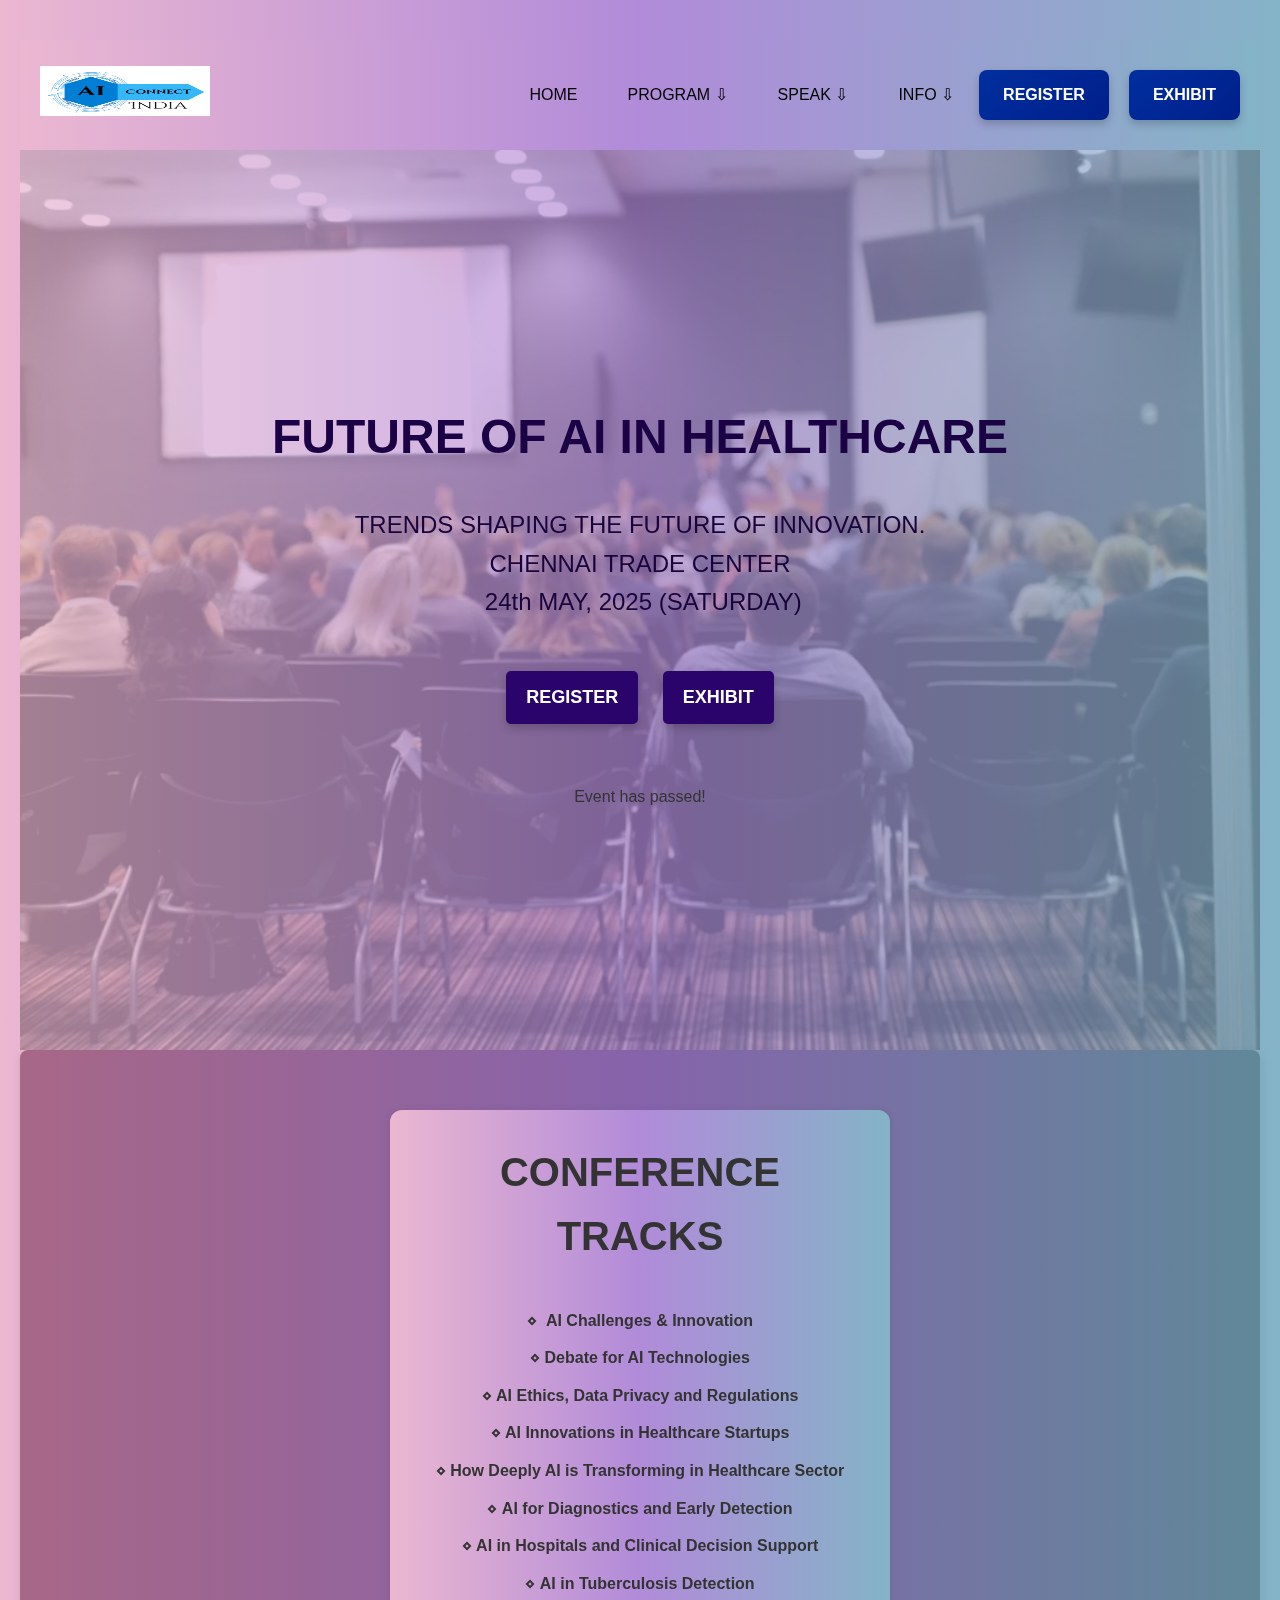
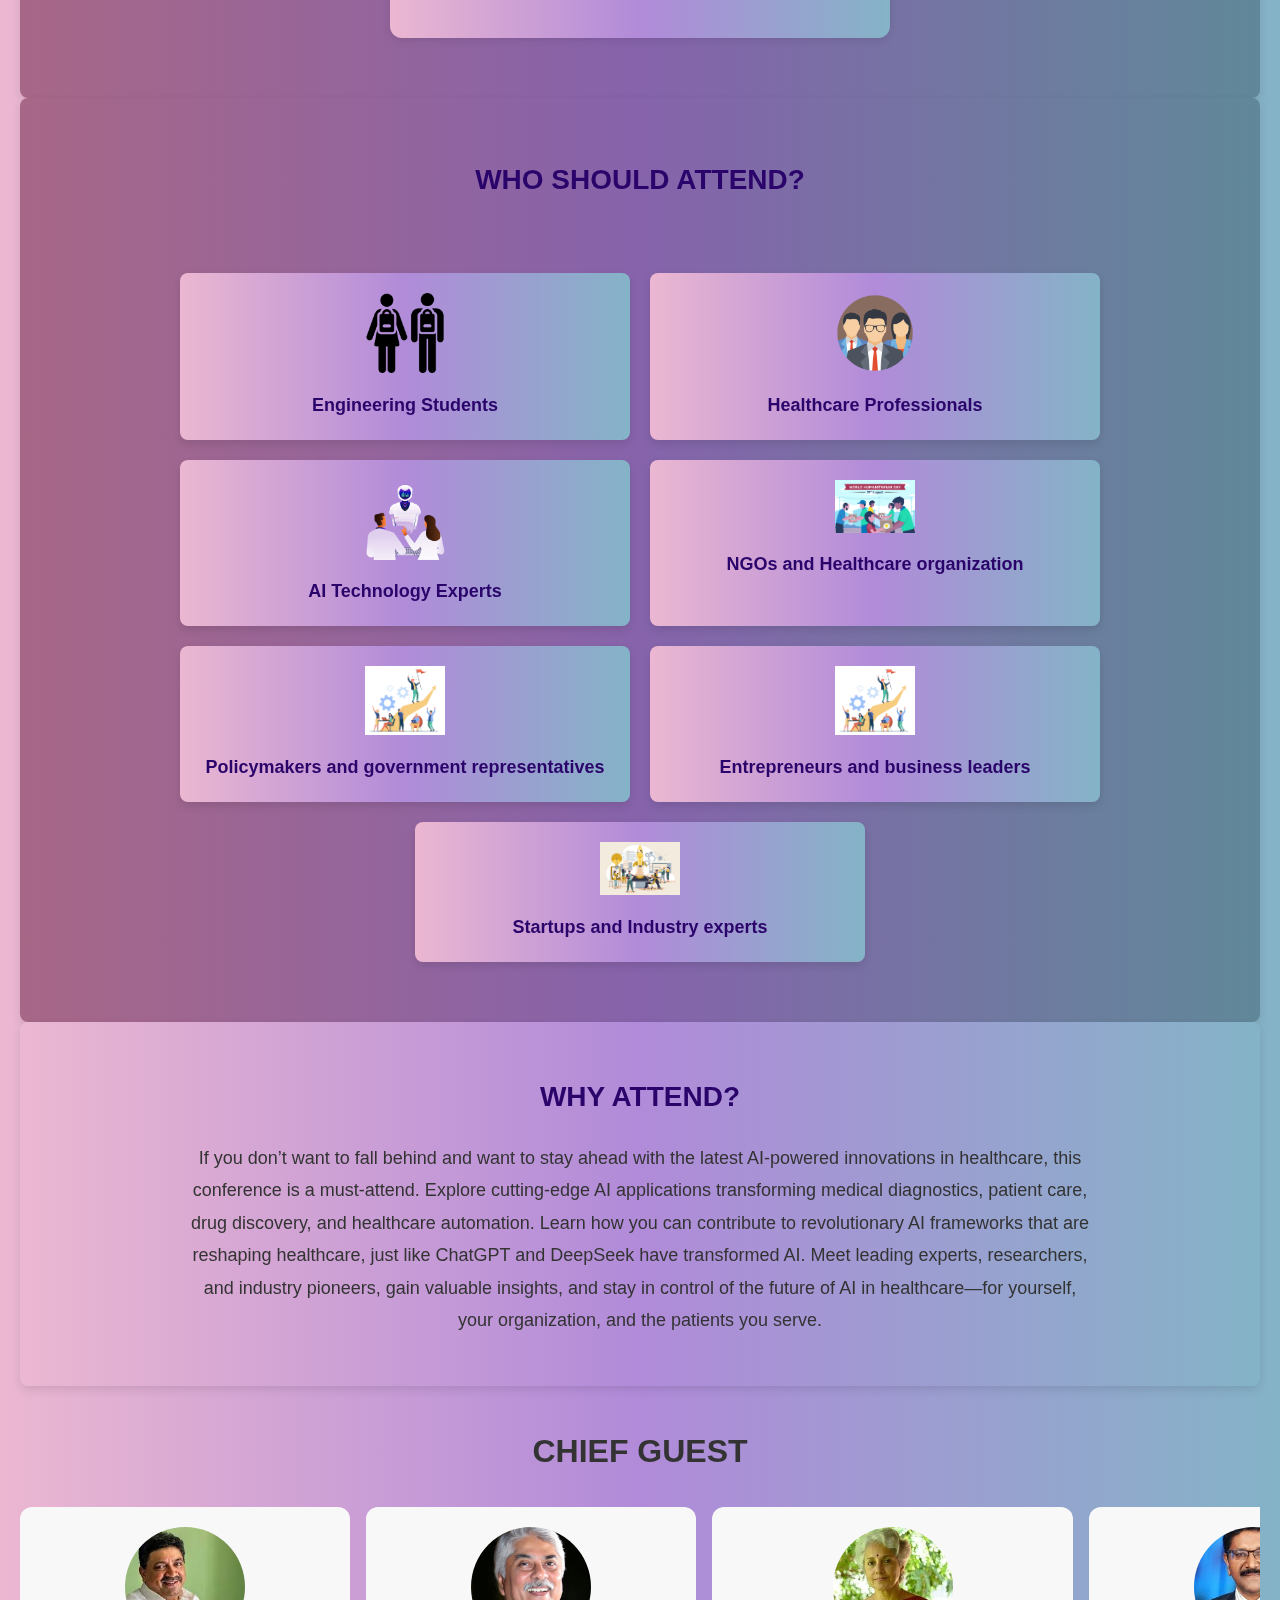
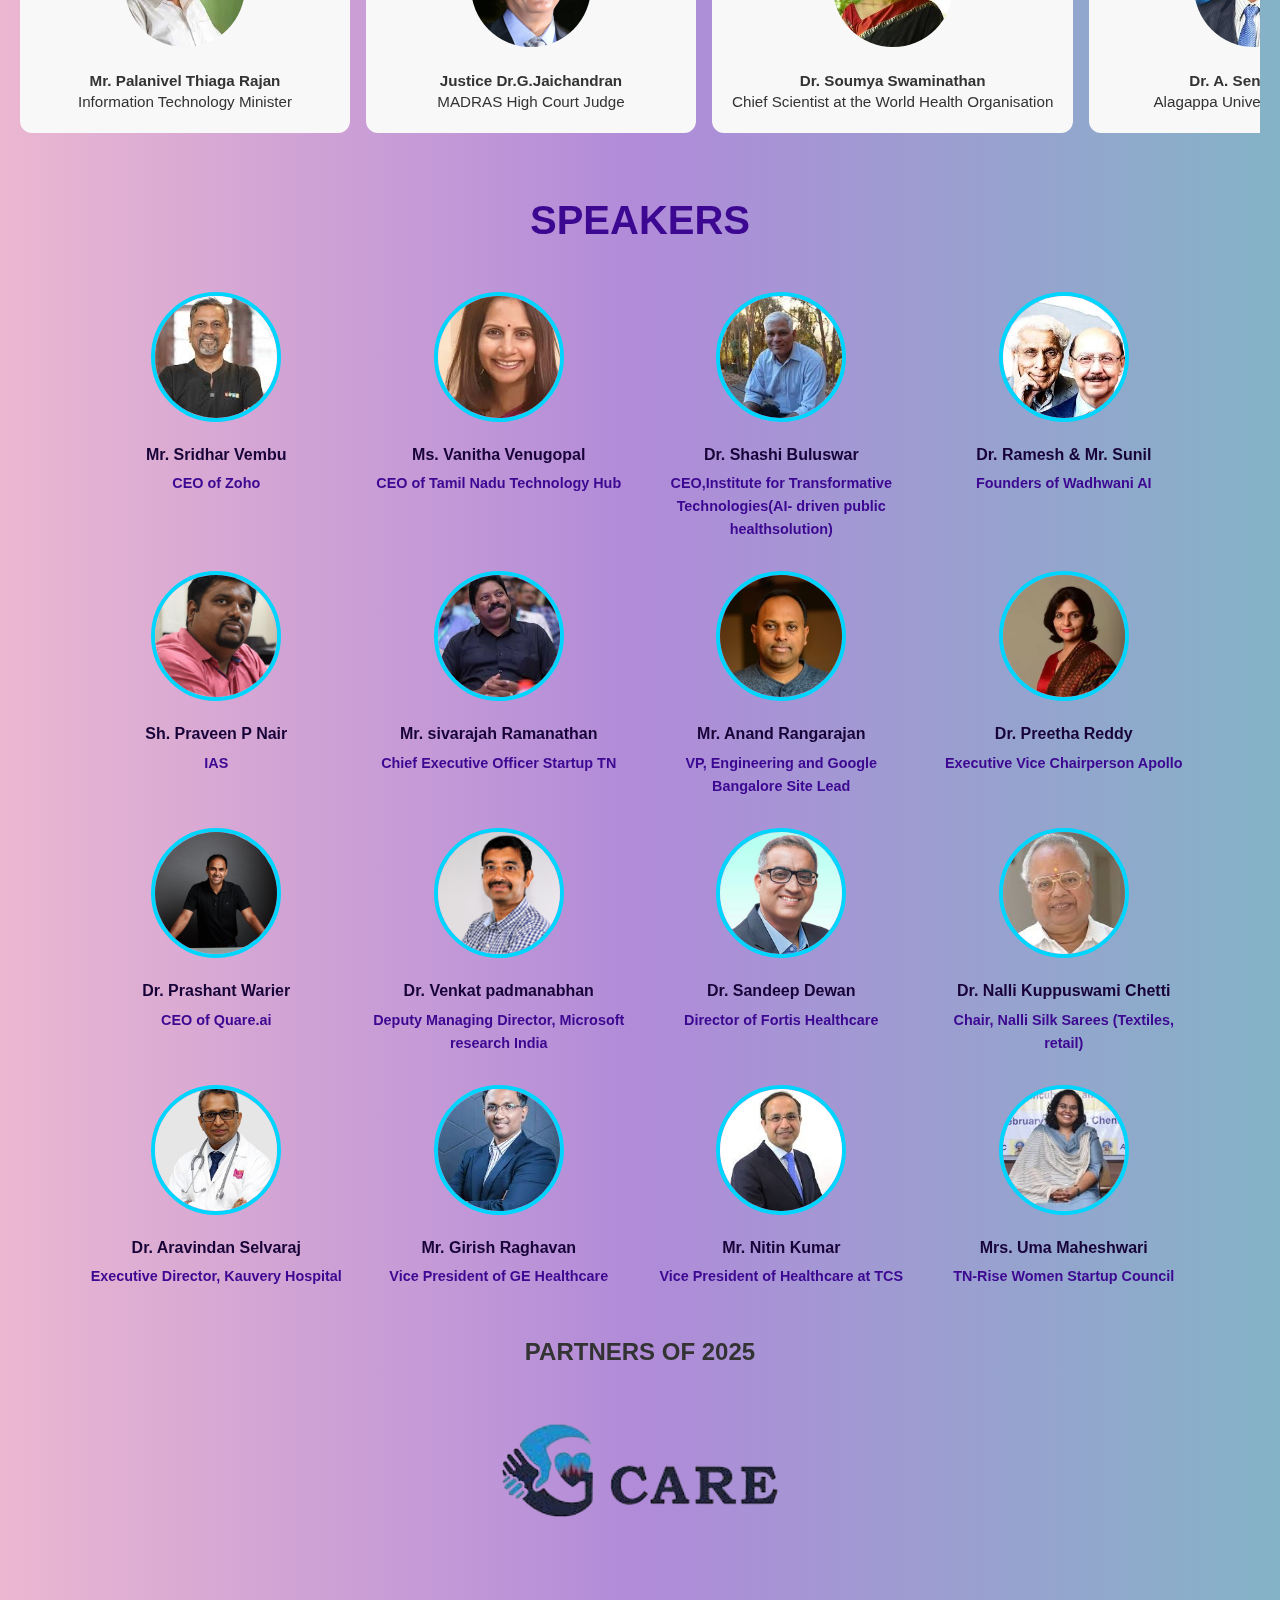
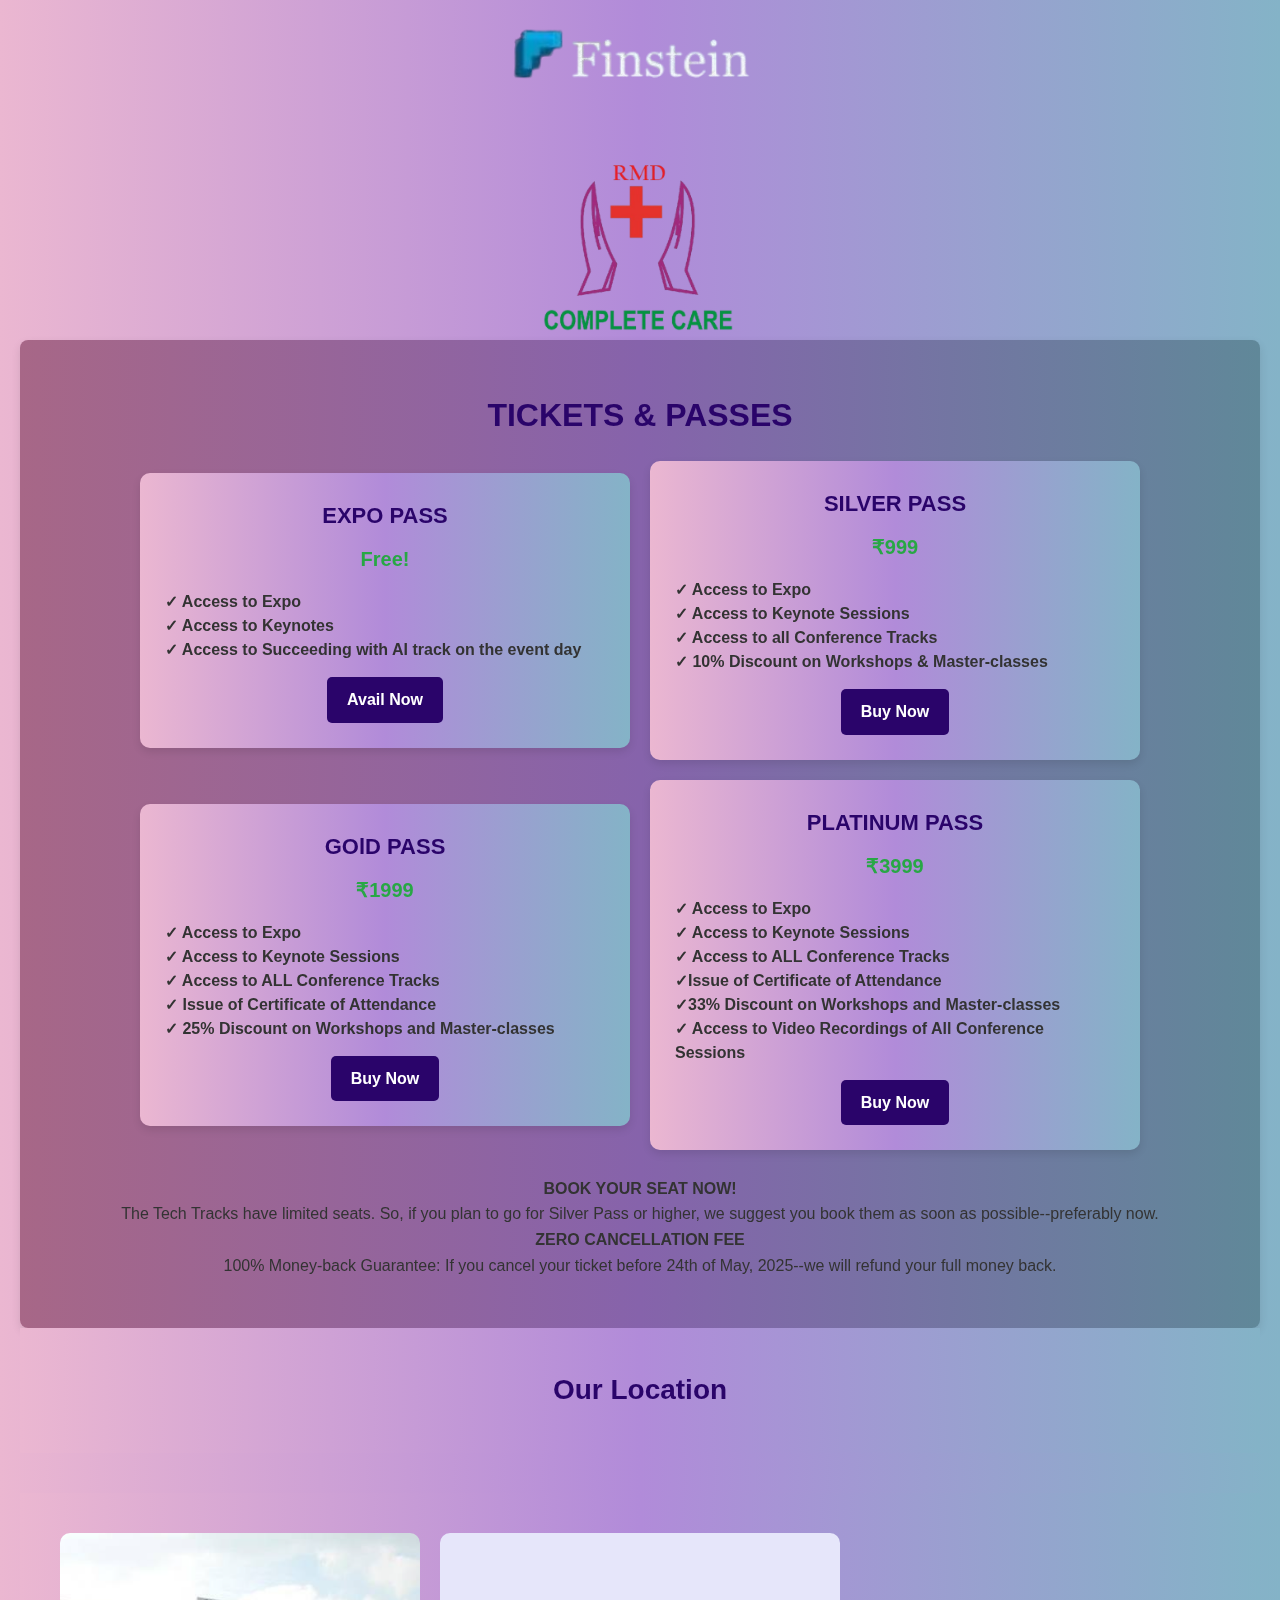
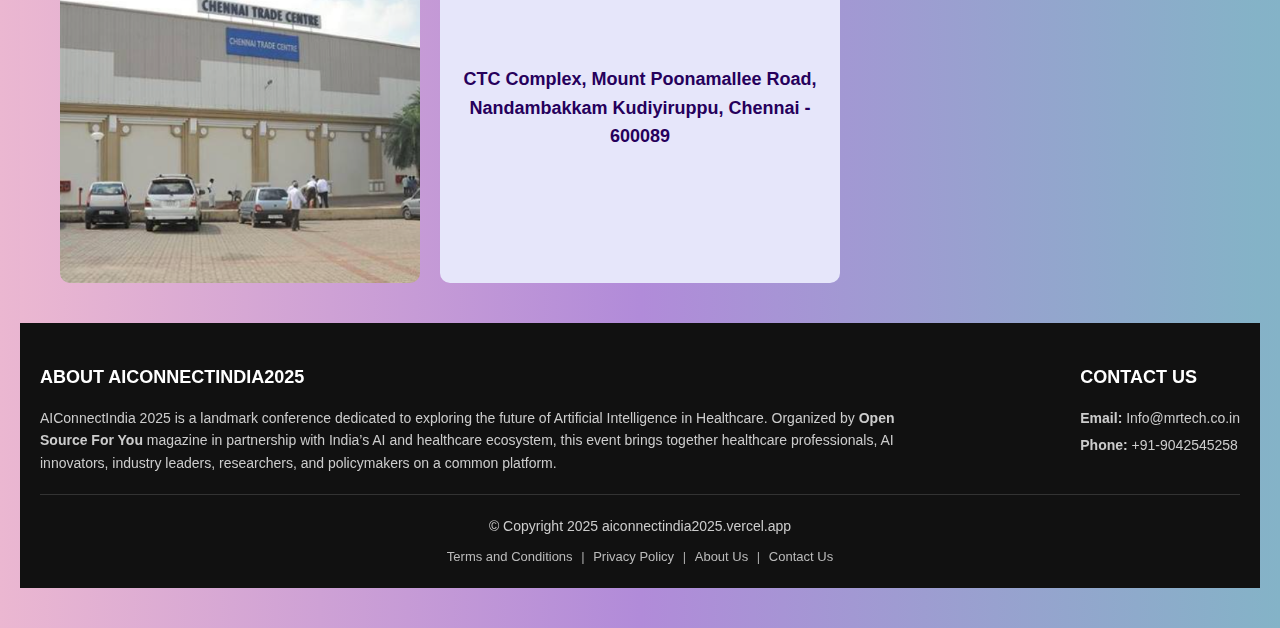
<file: index.html>
<!DOCTYPE html>
<html lang="en">
<head>
    <meta charset="UTF-8">
    <meta name="viewport" content="width=device-width, initial-scale=1.0">
    <title>AICONNECTINDIA2025</title>
    <link rel="icon" href="img/ailogo.png">
    <link rel="stylesheet" href="styles.css">

    <style>
        body {
          font-family: Arial, sans-serif;
          margin: 0;
          padding: 40px 20px;
          background: linear-gradient(to right, #ebb7d1, #b18bd9, #84b3c7);
          background: linear-gradient(to right, #ebb7d1, #b18bd9, #84b3c7); 
          
        }
    
        h1 {
          text-align: center;
          font-size: 2.5rem;
          margin-bottom: 40px;
          color: #333;
        }
    
        .container {
          display: flex;
          flex-wrap: wrap;
          justify-content: center;
          gap: 40px;
        }
    
        .column {
          flex: 1 1 300px;
          max-width: 500px;
          
          background: linear-gradient(to right, #ebb7d1, #b18bd9, #84b3c7);
          border-radius: 12px;
          box-shadow: 0 2px 10px rgba(0, 0, 0, 0.1);
          padding: 30px;
        }
    
        .column h2 {
          font-size: 1.5rem;
          margin-bottom: 20px;
          color: #27055e;
          border-bottom: 2px solid #27055e;
          padding-bottom: 10px;
        }
    
        .column ul {
          list-style-type: none;
          padding-left: 0;
        }
    
        .column ul li {
          margin-bottom: 12px;
          font-size: 1rem;
          color: #333;
          font-weight: bold;
        }
    
        @media (max-width: 768px) {
          .container {
            flex-direction: column;
            align-items: stretch;
          }
        }


        .section {
      margin-top: 45px;
      text-align: center;
    }

    .section h2 {
      font-size: 2.5rem;
      margin-bottom: 40px;
      color: rgb(60, 8, 145);
      font-weight: bold;
    }
    .section h3 {
      font-size: 2.5rem;
      margin-bottom: 40px;
      color: rgb(23, 3, 56);
      font-weight: bold;
    }

    .speakers-grid {
      display: grid;
      grid-template-columns: repeat(auto-fit, minmax(220px, 1fr));
      gap: 30px;
      max-width: 1100px;
      margin: auto;
    }

    .speaker-card {
      display: flex;
      flex-direction: column;
      align-items: center;
    }

    .speaker-card img {
      width: 130px;
      height: 130px;
      object-fit: cover;
      border-radius: 50%;
      border: 4px solid #00d5ff;
      margin-bottom: 15px;
    }

    .speaker-card h3 {
      margin: 5px 0;
      font-size: 1rem;
      font-weight: bold;
    }

    .speaker-card p {
      font-size: 0.9rem;
      color: #ccc;
      color: rgb(60, 8, 145);
      font-weight: bold;
    }

    @media (max-width: 600px) {
      .section h2 {
        font-size: 2rem;
      }
    }

    /* Title Styling */
#chief-guest-title {
  text-align: center;
  font-size: 2rem;
  margin: 40px 0 20px;
  font-weight: bold;
}

/* Scroll View Container */
#chief-guest-grid {
  display: flex;
  gap: 16px;
  overflow-x: auto;
  padding: 10px 20px;
  scroll-snap-type: x mandatory;
  -webkit-overflow-scrolling: touch;
}

/* Hide scrollbar (optional, for aesthetic) */
#chief-guest-grid::-webkit-scrollbar {
  display: none;
}

/* Individual Scrollable Cards */
#palanivel-card,
#vanitha-card,
#uma-card,
#senthilrajan-card,
#nalli-card {
  min-width: 330px;
  flex: 0 0 auto;
  background-color: #f8f8f8;
  border-radius: 12px;
  padding: 20px;
  text-align: center;
  scroll-snap-align: start;
  transition: transform 0.3s ease, box-shadow 0.3s ease;
}

#palanivel-card:hover,
#vanitha-card:hover,
#uma-card:hover,
#senthilrajan-card:hover,
#nalli-card:hover {
  transform: translateY(-5px);
  box-shadow: 0 6px 12px rgba(0, 0, 0, 0.15);
}

#palanivel-card img,
#vanitha-card img,
#uma-card img,
#senthilrajan-card img,
#nalli-card img {
  border-radius: 50%;
  width: 120px;
  height: 120px;
  object-fit: cover;
  margin-bottom: 15px;
}

/* Text Styling */
#palanivel-card p,
#vanitha-card p,
#uma-card p,
#senthilrajan-card p,
#nalli-card p {
  font-size: 0.95rem;
  line-height: 1.4;
  color: #333;
}

body {
      margin: 0;
      font-family: "Segoe UI", sans-serif;
    }

    .about-contact-section {
      display: flex;
      flex-direction: row;
      justify-content: space-between;
      gap: 40px;
      padding: 50px;
      background: linear-gradient(to right, #f7c6d4, #c79bd9, #9dbada);
      color: #222;
      flex-wrap: wrap;
    }

    .about, .contact {
      flex: 1 1 45%;
    }

    .about h2, .contact h2 {
      font-size: 24px;
      font-weight: bold;
      margin-bottom: 20px;
      border-bottom: 2px solid #333;
      padding-bottom: 8px;
      text-transform: uppercase;
    }

    .about p, .contact p {
      font-size: 16px;
      line-height: 1.6;
    }

    .contact p strong {
      color: #000;
    }

    @media (max-width: 768px) {
      .about-contact-section {
        flex-direction: column;
        padding: 30px 20px;
      }

      .about, .contact {
        flex: 1 1 100%;
      }
    }


    .about-contact-section {
  display: flex;
  justify-content: space-between;
  padding: 40px;
  background: linear-gradient(to right, #f8cdda, #a18cd1);
  color: #1f1f1f;
  font-family: 'Segoe UI', Tahoma, Geneva, Verdana, sans-serif;
}

.about-contact-section .about,
.about-contact-section .contact {
  width: 45%;
}

.about-contact-section h2 {
  font-weight: bold;
  font-size: 24px;
  margin-bottom: 10px;
}

.about-contact-section hr {
  border: none;
  height: 2px;
  background-color: #333;
  margin-bottom: 20px;
}

.about-contact-section p {
  font-size: 16px;
  line-height: 1.6;
}

    
      </style>
<!--
<style>
  body {
    font-family: Arial, sans-serif;
    margin: 0;
    padding: 0;
    background-color: #f4f4f4;
     
    color: #333;
  }
  .containers {
    max-width: 1200px;
    margin: auto;
    padding: 20px;
  }
  h1, h2 {
    color: #03263f;
  }
  .cards1 {
    display: grid;
    
    grid-template-columns: repeat(auto-fit, minmax(300px, 1fr));
    gap: 20px;
  }
  .cards1 {
display: grid;
grid-template-columns: repeat(auto-fit, minmax(500px, 1fr));
gap: 30px; /* Increased from 20px */
}


  .card {
    background: #fff;
    border-radius: 8px;
    box-shadow: 0 2px 5px rgba(0,0,0,0.1);
    padding: 20px;
    display: flex;
    width: 550px;
    height: 320px;
    background: linear-gradient(to right, #fab8d9, #b18bd9, #a9def5);
    font-weight: bold;
    flex-direction: column;
    justify-content: space-between;
    margin-left: 50px;
  }

  .card1 {
    background: #fff;
    border-radius: 8px;
    box-shadow: 0 2px 5px rgba(0,0,0,0.1);
    padding: 20px;
    display: flex;
    width: 500px;
    height: 300px;
    font-weight: bold;
    background: linear-gradient(to right, #ebb7d1, #b18bd9, #84b3c7);
    background: linear-gradient(to right, #fab8d9, #b18bd9, #a9def5);
    flex-direction: column;
    justify-content: space-between;
    margin-left: 50px;
  }
  .card h3 {
    margin-top: 0;
    color: #0f0f0f;
  }
  .card ul {
    padding-left: 20px;
    margin-bottom: 20px;
  }
  .card ul li {
    margin-bottom: 8px;
  }
  .card1 h3 {
    margin-top: 0;
    color: #171717;
  }
  .card1 ul {
    padding-left: 20px;
    margin-bottom: 20px;
  }
  .card1 ul li {
    margin-bottom: 8px;
  }
  .card4 {
    background: #fff;
    border-radius: 8px;
    box-shadow: 0 2px 5px rgba(0,0,0,0.1);
    padding: 20px;
    display: flex;
    width: 500px;
    height: 130px;
    font-weight: bold;
    background: linear-gradient(to right, #ebb7d1, #b18bd9, #84b3c7);
    background: linear-gradient(to right, #fab8d9, #b18bd9, #a9def5);
    flex-direction: column;
    justify-content: space-between;
    margin-left: 50px;
  }
  .card4 h3 {
    margin-top: 0;
    color: #181818;
  }
  .card4 ul {
    padding-left: 20px;
    margin-bottom: 20px;
  }
  .card4 ul li {
    margin-bottom: 8px;
  }
  .buy-btn {
    padding: 10px 15px;
    background-color: #007bff;
    color: #fff;
    border: none;
    border-radius: 4px;
    cursor: pointer;
    align-self: flex-start;
  }
  .buy-btn:hover {
    background-color: #0056b3;
  }
  .footer {
    margin-top: 40px;
    padding-top: 20px;
    border-top: 1px solid #ccc;
  }

  .part{
    margin-top: 20px;
    display: inline-block;
    text-align: left;
  }

  .partners{
    background: linear-gradient(to right, #f7c6d4, #c79bd9, #9dbada);
    text-align: center;
    font-size: 1rem;
  }
</style>
-->
</head>
<body>

  <header>
    
    <a href="#" class="logo">
      <img src="img/ailogo.png" alt="Logo" height="70px" width="170px">
      
    </a>

 
    <input type="checkbox" id="menu-toggle" hidden>

   
    <label for="menu-toggle" class="menu">
        <div class="menu-line"></div>
        <div class="menu-line"></div>
        <div class="menu-line"></div>
    </label>

    
    <nav class="mobile-nav">
        <ul>
            <li><a href="#">HOME</a></li>
            <li>
                <a href="#">PROGRAM &#8681;</a>
                <ul class="dropdown">
                    <li><a href="agenda.html">&nbsp;AGENDA</a></li>
                    <li><a href="#chief-guest-title">SPEAKERS</a></li>
                   
                    <li><a href="#tic">TICKETS & PASSES</a></li>
                    
                </ul>
            </li>
            <li>
                <a href="#">SPEAK &#8681;</a>
                <ul class="dropdown">
                    <li><a href="form2.html">REGISTER AS A SPEAKER</a></li>
                    
                </ul>
            </li>
            <li>
                <a href="#">INFO &#8681;</a>
                <ul class="dropdown">
                    <li><a href="#locid">VENUE</a></li>
                    <li><a href="#partnership">PARTNERS OF 2025</a></li>
                    <li><a href="registers.html">SHOWCASE MY BRAND</a></li>
                 
                </ul>
            </li>
        </ul>

        <div class="nav-buttons-container">
            <a href="#tic" class="nav-buttons">REGISTER</a>
            <a href="https://forms.gle/M3uyzkbUq3KtkWvj7" class="nav-buttons">EXHIBIT</a>
        </div>
    </nav>
</header>


    <script src="script.js"></script>

    
    <main>
        <div class="bg">
        <video autoplay muted loop id="bg-video" class="bg-vid">
            <source src="vid/vid3.mp4" type="video/mp4">
            Your browser does not support the video tag.
        </video>
         

        <p class="overlay-text"> 
             FUTURE OF AI IN HEALTHCARE 
           
        </p>

        <p class="overlay-text1"> 
          TRENDS SHAPING THE FUTURE OF INNOVATION.
<br>
            CHENNAI TRADE CENTER <br>
            
            &nbsp;24th MAY, 2025 (SATURDAY) 

           
        </p>
        
        <div class="overlay-text2">
            <a href="#tic" class="nav-buttons">REGISTER</a>
            <a href="https://forms.gle/M3uyzkbUq3KtkWvj7" class="nav-buttons">EXHIBIT</a>
        </div>

        <div class="countdown-container">
            <div class="countdown-box">
                <span id="days">0</span>
                <p>Days</p>
            </div>
            <div class="countdown-box">
                <span id="hours">0</span>
                <p>Hours</p>
            </div>
            <div class="countdown-box">
                <span id="minutes">0</span>
                <p>Minutes</p>
            </div>
            <div class="countdown-box">
                <span id="seconds">0</span>
                <p>Seconds</p>
            </div>
        </div>
    </div>

  <!--   <div class="info-section1">
        <p class="ai-description">
            What is AIConnect India 2025?
        </p>
        <p>&nbsp; &nbsp; &nbsp; AIConnect India 2025 is a flagship conference and expo designed for tech innovators, developers, and industry leaders who are shaping the future of Artificial Intelligence. Whether you're integrating AI into your products or building cutting-edge AI technologies, this event is your platform to connect, learn, and grow.</p>
    </div>
   

   <div class="info-section2">
        <p class="ai-description">
            What is AI DevConf?
        </p >
        AI DevConf is a premier conference and expo tailored for tech professionals and developers looking to stay ahead by either leveraging AI in their work or contributing to the advancement of AI technologies.
    </div>
</main>
-->



  <div class="container">
    <div class="column">
      <h1>CONFERENCE TRACKS</h1>
      <ul>
        <li>&#8900; &nbsp;AI Challenges & Innovation</li>
        <li>&#8900;&nbsp;Debate for AI Technologies</li>
        <li>&#8900;&nbsp;AI Ethics, Data Privacy and Regulations</li>
        <li>&#8900;&nbsp;AI Innovations in Healthcare Startups</li>
        <li>&#8900;&nbsp;How Deeply AI is Transforming in Healthcare Sector</li>
        <li>&#8900;&nbsp;AI for Diagnostics and Early Detection</li>
        <li>&#8900;&nbsp;AI in Hospitals and Clinical Decision Support</li>
        <li>&#8900;&nbsp;AI in Tuberculosis Detection</li>
      </ul>
    </div>
    
   <!-- <div class="column">
     
      <ul>
       <li>&#8900;AI Challenges & Innovation</li>
        <li>&#8900;Debate for AI Technologies</li>
        <li>&#8900;AI Ethics, Data Privacy and Regulations</li>
        <li>&#8900;AI Innovations in Healthcare Startups</li>
        <li>&#8900;How Deeply AI is Transforming in Healthcare Sector</li>
        <li>&#8900;AI for Diagnostics and Early Detection</li>
        <li>&#8900;AI in Hospitals and Clinical Decision Support</li>
      </ul>
    </div>-->
  </div>

<div class="container">
<h2>WHO SHOULD ATTEND?</h2>
<div class="grid">
    <div class="card">
        <img src="img/classmates.png" alt="Students">
        <p>Engineering Students</p>
    </div>
    <div class="card">
        <img src="img/professionals.png" alt="Developers">
        <p>Healthcare Professionals</p>
    </div>
    <div class="card">
        <img src="img/gradient-ai-alignment-illustration.png" alt="Developers">
        <p>AI Technology Experts</p>
    </div>
   
    <div class="card">
        <img src="img/img3.jpg" alt="Developers" height="550px" width="550px">
        <p>NGOs and Healthcare organization</p>
    </div>
    <div class="card">
      <img src="img/pic.jpg" alt="Policymakers and government representatives">
      <p>Policymakers and government representatives</p>
      </div>
    <div class="card">
        <img src="img/pic.jpg" alt="Entrepreneurs and business leaders">
        <p>Entrepreneurs and business leaders</p>
    </div>
    <div class="card">
        <img src="img/pic1.jpg" alt="Startups and Industry expert">
        <p>Startups and Industry experts</p>
    </div>
    
</div>
</div>

<div class="attend">
<p class="whyAttend">WHY ATTEND?</p>
<p>
    

If you don’t want to fall behind and want to stay ahead with the latest AI-powered innovations in healthcare, this conference is a must-attend. Explore cutting-edge AI applications transforming medical diagnostics, patient care, drug discovery, and healthcare automation.

Learn how you can contribute to revolutionary AI frameworks that are reshaping healthcare, just like ChatGPT and DeepSeek have transformed AI. Meet leading experts, researchers, and industry pioneers, gain valuable insights, and stay in control of the future of AI in healthcare—for yourself, your organization, and the patients you serve.
</p>
</div>

<div>
    <h2 id="chief-guest-title">CHIEF GUEST</h2>
    <div id="chief-guest-grid">
  
      <div id="palanivel-card">
        <img src="img/chief.jpg" alt="Palanivel Thiaga Rajan">
        <p><strong>Mr. Palanivel Thiaga Rajan</strong><br>Information Technology Minister</p>
      </div>

      <div id="nalli-card">
        <img src="img/s1.jpg" alt="Nalli Kuppuswami Chetti">
        <p><strong>Justice Dr.G.Jaichandran</strong><br>MADRAS High Court Judge</p>
      </div>
  
      <div id="vanitha-card">
        <img src="img/s3.jpg" alt="Vanitha Venugopal">
        <p><strong>Dr. Soumya Swaminathan</strong><br>Chief Scientist at the World
          Health Organisation</p>
      </div>
  
      
      <div id="senthilrajan-card">
        <img src="img/chief2.jpg" alt="Dr. A. Senthilrajan">
        <p><strong>Dr. A. Senthilrajan</strong><br>Alagappa University-Registrar</p>
      </div>
  
     
      
  
    </div>
  </div>
  
  
<div class="section">
    <h2>SPEAKERS</h2>
    <div class="speakers-grid">

      
      <div class="speaker-card">
        <img src="img/s6.jpg" alt="Speaker">
        <h3>Mr. Sridhar Vembu</h3>
        <p>CEO of Zoho</p>
      </div>

     
      <div class="speaker-card">
        <img src="img/chief1.jpg" alt="Speaker">
        <h3>Ms. Vanitha Venugopal </h3>
        <p>CEO of Tamil Nadu Technology Hub</p>
      </div>


      <div class="speaker-card">
        <img src="img/s.jpg" alt="Speaker">
        <h3>Dr. Shashi Buluswar</h3>
        <p>CEO,Institute for Transformative
          Technologies(AI- driven public healthsolution)</p>
      </div>


      <div class="speaker-card">
        <img src="img/s5.jpg" alt="Speaker">
        <h3>Dr. Ramesh &amp; Mr. Sunil</h3>
        <p>Founders of Wadhwani AI</p>
      </div>


      <div class="speaker-card">
        <img src="img/s8.jpg" alt="Speaker">
        <h3>Sh. Praveen P Nair</h3>
        <p> IAS</p>
      </div>
      <div class="speaker-card">
        <img src="img/s17.jpg" alt="Speaker">
        <h3>Mr. sivarajah Ramanathan</h3>
        <p>Chief Executive Officer Startup TN</p>
      </div>


      <div class="speaker-card">
        <img src="img/s4.jpg" alt="Speaker">
        <h3>Mr. Anand Rangarajan</h3>
        <p>VP, Engineering and Google Bangalore Site Lead</p>
      </div>

     
      <div class="speaker-card">
        <img src="img/s14.jpg" alt="Speaker">
        <h3>Dr. Preetha Reddy</h3>
        <p>Executive Vice Chairperson Apollo</p>
      </div>
  
      <div class="speaker-card">
        <img src="img/s10.jpg" alt="Speaker">
        <h3>Dr. Prashant Warier</h3>
        <p>CEO of Quare.ai</p>
      </div>

      <div class="speaker-card">
        <img src="img/ss.jpg" alt="Speaker">
        <h3>Dr. Venkat padmanabhan</h3>
        <p>Deputy Managing Director, Microsoft
          research India</p>
      </div>
  
      <div class="speaker-card">
        <img src="img/s12.jpg" alt="Speaker">
        <h3>Dr. Sandeep Dewan</h3>
        <p>Director of Fortis Healthcare</p>
      </div>

  <div class="speaker-card">
        <img src="img/chief3.jpg" alt="Speaker">
        <h3>Dr. Nalli Kuppuswami Chetti</h3>
        <p>Chair, Nalli Silk Sarees
          (Textiles, retail)</p>
      </div>

    <!-- <div class="speaker-card">
        <img src="img/s7.jpg" alt="Speaker">
        <h3>Dr. Republica Sridhar</h3>
        <p>RMD Nursing Home</p>
      </div>
    -->

     
      <div class="speaker-card">
        <img src="img/s16.jpg" alt="Speaker">
        <h3>Dr. Aravindan Selvaraj</h3>
        <p>Executive Director, Kauvery Hospital</p>
      </div>
      <div class="speaker-card">
        <img src="img/s13.jpg" alt="Speaker">
        <h3>Mr. Girish Raghavan</h3>
        <p>Vice President of GE Healthcare</p>
      </div>
  
     
      <div class="speaker-card">
        <img src="img/s15.jpg" alt="Speaker">
        <h3>Mr. Nitin Kumar</h3>
        <p>Vice President of Healthcare at TCS</p>
      </div>
      <div class="speaker-card">
        <img src="img/uma.jpg" alt="Speaker">
        <h3>Mrs. Uma Maheshwari</h3>
        <p>TN-Rise Women Startup Council</p>
      </div>
      
    </div>
  </div>

  
  

<div class="section">
    <div class="speakers-grid">
  
     
    
  
      
     
  
      

    </div>
  </div>
  

  <div class="partners" id="partnership">
    <center>
    <h2>PARTNERS OF 2025</h2>
    <img src="img/gcare.png" ><br>
    
    <img src="img/finstein.png" height="170px"><br>
    <img src="img/RMD.png" height="170px">
  </center>
    
    
    
<!--
  </div>
  <div class="containers">
    <h1>Sponsorship & Exhibition Opportunities</h1>

    <h2>Sponsorship Opportunities</h2>
    <div class="cards1">
      <div class="card">
        <h3>Platinum Sponsor - ₹10,00,000</h3>
        <ul>
          <li>Logo on all promotional materials, website, and event banners</li>
          <li>Premium exhibition booth (3m x 3m)</li>
          <li>15-minute keynote speaking opportunity</li>
          <li>Full-page advertisement in the conference brochure</li>
          <li>Complimentary passes for 5 delegates</li>
          <li>Social media promotions and press mentions</li>
        </ul>
        <button class="buy-btn">Buy Now</button>
      </div>
      <div class="card">
        <h3>Gold Sponsor - ₹7,00,000</h3>
        <ul>
          <li>Logo on select promotional materials and event website</li>
          <li>Standard exhibition booth (3m x 3m)</li>
          <li>Half-page advertisement in the conference brochure</li>
          <li>Complimentary passes for 3 delegates</li>
          <li>Social media promotions</li>
        </ul>
        <button class="buy-btn">Buy Now</button>
      </div>
      <div class="card">
        <h3>Silver Sponsor - ₹4,00,000</h3>
        <ul>
          <li>Logo on event website and banners</li>
          <li>Exhibition booth (2m x 2m)</li>
          <li>Mention in the conference brochure</li>
          <li>Complimentary passes for 2 delegates</li>
          <li>Social media mention</li>
        </ul>
        <button class="buy-btn">Buy Now</button>
      </div>
      <div class="card">
        <h3>Associate Sponsor - ₹2,00,000</h3>
        <ul>
          <li>Logo on event website</li>
          <li>Mention in the conference brochure</li>
          <li>Complimentary pass for 1 delegate</li>
        </ul>
        <button class="buy-btn">Buy Now</button>
      </div>
    </div>

    <h2 style="margin-top: 40px;">Exhibition Opportunities</h2>
    <div class="cards1">
      <div class="card1">
        <h3>Premium Exhibitor - ₹2,50,000</h3>
        <ul>
          <li>Exhibition booth (3m x 3m)</li>
          <li>Company logo on event website</li>
          <li>Inclusion in the exhibitor directory</li>
          <li>Complimentary pass for 2 delegates</li>
        </ul>
        <button class="buy-btn">Buy Now</button>
      </div>
      <div class="card1">
        <h3>Standard Exhibitor - ₹1,50,000</h3>
        <ul>
          <li>Exhibition booth (2m x 2m)</li>
          <li>Inclusion in the exhibitor directory</li>
          <li>Complimentary pass for 1 delegate</li>
        </ul>
        <button class="buy-btn">Buy Now</button>
      </div>
      <div class="card1">
        <h3>Startup Pavilion - ₹75,000</h3>
        <ul>
          <li>Table space in the Startup Pavilion</li>
          <li>Inclusion in the exhibitor directory</li>
          <li>Networking opportunities with investors and industry leaders</li>
        </ul>
        <button class="buy-btn">Buy Now</button>
      </div>
    </div>

    <h2 style="margin-top: 40px;">Advertising Opportunities</h2>
    <div class="cards1">
      <div class="card4">
        <h3>Full-Page Ad in Brochure - ₹1,00,000</h3>
        <button class="buy-btn">Buy Now</button>
      </div>
      <div class="card4">
        <h3>Half-Page Ad in Brochure - ₹50,000</h3>
        <button class="buy-btn">Buy Now</button>
      </div>
      <div class="card4">
        <h3>Conference Bag Branding - ₹2,00,000</h3>
        <button class="buy-btn">Buy Now</button>
      </div>
      <div class="card4">
        <h3>Lanyard Branding - ₹1,50,000</h3>
        <button class="buy-btn">Buy Now</button>
      </div>
    </div>

   
  </div>

-->


<div id="tic" class="tickets">
    <h1>TICKETS & PASSES</h1>

   

    <div class="card2">
          <div class="pass">
            <h1>EXPO PASS</h1>
            <h3>Free!</h3>
            <h5>&#10003; Access to Expo <br>
              &#10003; Access to Keynotes <br>
              &#10003; Access to Succeeding with AI track on the event day</h5>
                <p><a href="regcat.html">Avail Now</a></p>
          </div>

          <div class="pass">
            <h1>SILVER PASS</h1>
            <h3>₹999</h3>
            <h5>&#10003; Access to Expo <br>
              &#10003; Access to Keynote Sessions<br>
              &#10003; Access to all Conference Tracks<br>
              &#10003; 10% Discount on Workshops & Master-classes
              </h5>
                <p><a href="">Buy Now</a></p>
          </div>

          <div class="pass">
            <h1>GOlD PASS</h1>
            <h3>₹1999</h3>
            <h5>&#10003; Access to Expo <br>
              &#10003;  Access to Keynote Sessions<br>
              &#10003; Access to ALL Conference Tracks<br>
              &#10003; Issue of Certificate of Attendance<br>
              &#10003; 25% Discount on Workshops and Master-classes</h5>
                <p><a href="">Buy Now</a></p>
          </div>

          <div class="pass">
            <h1>PLATINUM PASS</h1>
            <h3>₹3999</h3>
            <h5>&#10003; Access to Expo <br>
              &#10003;  Access to Keynote Sessions <br>
              &#10003; Access to ALL Conference Tracks<br>
              &#10003;Issue of Certificate of Attendance<br>
              &#10003;33% Discount on Workshops and Master-classes<br>
              &#10003; Access to Video Recordings of All Conference Sessions<br>
              </h5>
                <p><a href="">Buy Now</a></p>
          </div>

    </div>
    <br>
    <h4>BOOK YOUR SEAT NOW!</h4>
    <p >The Tech Tracks have limited seats. So, if you plan to go for Silver Pass or higher, we suggest you book them as soon as possible--preferably now.</p>
    <h4>ZERO CANCELLATION FEE</h4>
    <p>100% Money-back Guarantee: If you cancel your ticket before 24th of May, 2025--we will refund your full money back. </p>
</div>

<h1 id="locid" class="loc" style="display: flex; justify-content: center; align-items: stretch; gap: 20px; padding: 40px;  background: linear-gradient(to right, #ebb7d1, #b18bd9, #84b3c7);"> Our Location</h1>
<section style="display: flex; justify-content: center; align-items: stretch; gap: 20px; padding: 40px;  background: linear-gradient(to right, #ebb7d1, #b18bd9, #84b3c7);">
    
     

    <div style="flex: 1; max-width: 500px; height: 350px; border-radius: 10px; overflow: hidden;">
        <img src="img/map.png" alt="Map Image" style="width: 100%; height: 100%; object-fit: cover;">
    </div>

    
    <div class="box" style="flex: 1; max-width: 500px; height: 350px; background-color: #e6e6fa; border-radius: 10px; display: flex; align-items: center; justify-content: center; text-align: center; padding: 20px; box-sizing: border-box;">
        <p style="color: #26005c; font-weight: bold; font-size: 18px;">
            CTC Complex, Mount Poonamallee Road,<br>
            Nandambakkam Kudiyiruppu, Chennai - 600089
        </p>
    </div>

    <div style="flex: 1; max-width: 500px; height: 350px; border-radius: 10px; overflow: hidden;">
        <iframe 
            src="https://www.google.com/maps/embed?pb=!1m16!1m12!1m3!1d3887.329156359297!2d80.18861752484216!3d13.014698837304639!2m3!1f0!2f0!3f0!3m2!1i1024!2i768!4f13.1!2m1!1sCTC%20Complex%2C%20Mount%20Poonamallee%20Road%2C%20Nandambakkam%20Kudiyiruppu%2C%20Chennai%20-%20600089%20!5e0!3m2!1sen!2sin!4v1742533343304!5m2!1sen!2sin"
            width="100%" 
            height="100%" 
            style="border:0;" 
            allowfullscreen="" 
            loading="lazy" 
            referrerpolicy="no-referrer-when-downgrade">
        </iframe>
    </div>
</section>

<footer class="footer">
  <div class="footer-container">
    <div class="footer-about">
      <h2>ABOUT AICONNECTINDIA2025</h2>
      <p>
        AIConnectIndia 2025 is a landmark conference dedicated to exploring the future of Artificial Intelligence in Healthcare.
        Organized by <strong>Open Source For You</strong> magazine in partnership with India’s AI and healthcare ecosystem, this
        event brings together healthcare professionals, AI innovators, industry leaders, researchers, and policymakers on a common platform.
      </p>
    </div>

    <div class="footer-contact">
      <h2>CONTACT US</h2>
      <p><strong>Email:</strong> Info@mrtech.co.in</p>
      <p><strong>Phone:</strong> +91-9042545258</p>
    </div>
  </div>

 

<div class="footer-bottom">

    <p>© Copyright 2025 aiconnectindia2025.vercel.app</p>
    <div class="footer-links">
      <a href="tac.html">Terms and Conditions</a> |
      <a href="policy.html">Privacy Policy</a> |
      <a href="aboutUs.html">About Us</a> |
      <a href="Contact Us.html">Contact Us</a> 
    
    </div>
  </div>


</footer>

</main>
</body>

</html>
</file>
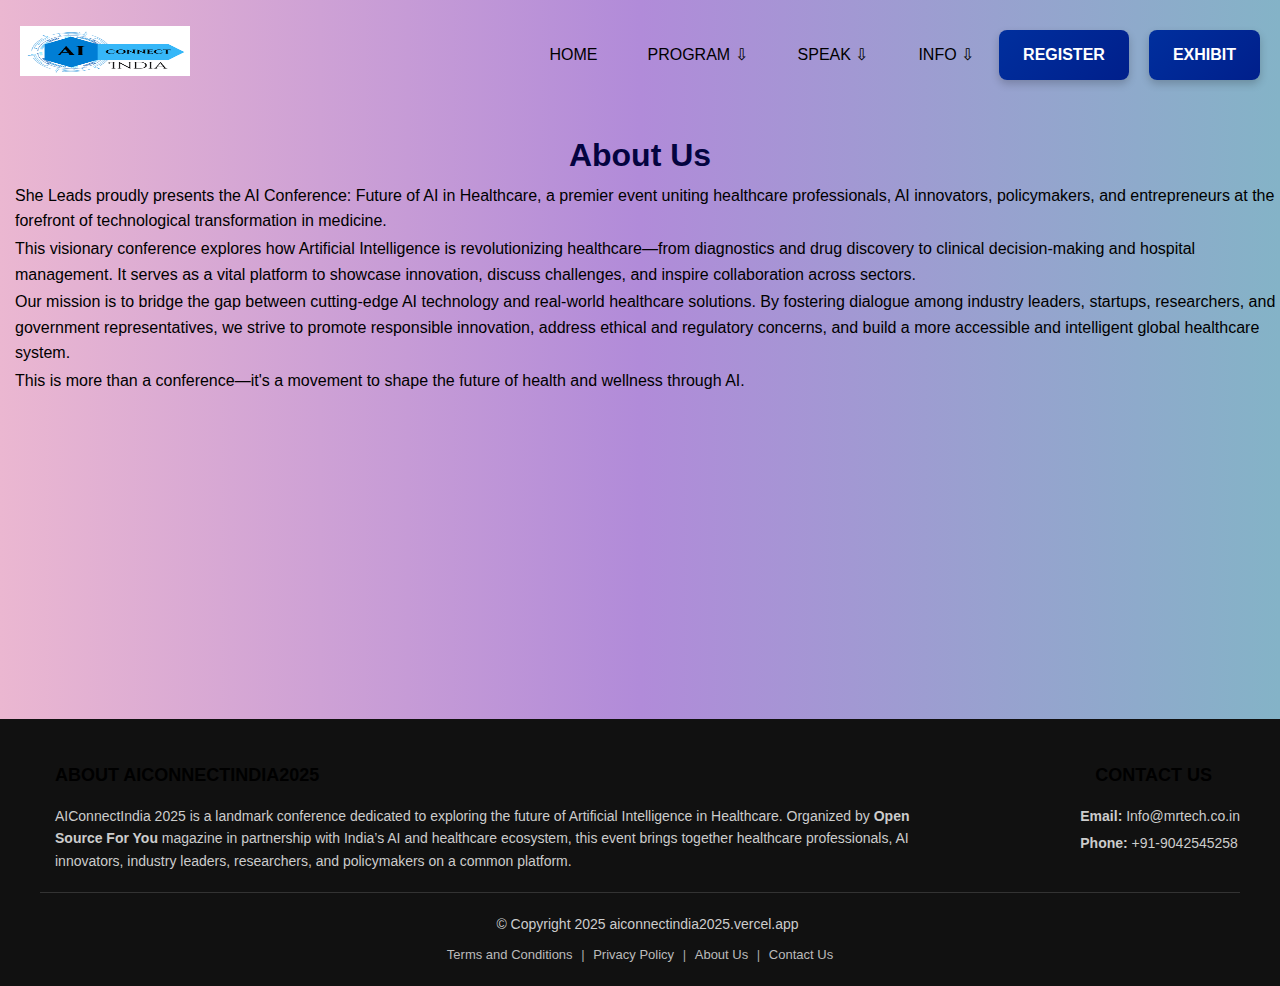
<file: aboutUs.html>
<!DOCTYPE html>
<html lang="en">
<head>
    <meta charset="UTF-8">
    <meta name="viewport" content="width=device-width, initial-scale=1.0">
    <title>AICONNECTINDIA2025</title>
    <link rel="icon" href="img/ailogo.png">
    <link rel="stylesheet" href="styles.css">
    <style>
        h4,p,h2{
            margin-top: 2px; 
            color: black; 
            margin-left: 15px;
             }
             body{
    background: linear-gradient(to right, #ebb7d1, #b18bd9, #84b3c7);
}
    </style>
</head>
<body>
    <header>
    
        <a href="#" class="logo">
          <img src="img/ailogo.png" alt="Logo" height="70px" width="170px">
          
        </a>
    
     
        <input type="checkbox" id="menu-toggle" hidden>
    
       
        <label for="menu-toggle" class="menu">
            <div class="menu-line"></div>
            <div class="menu-line"></div>
            <div class="menu-line"></div>
        </label>
    
        
        <nav class="mobile-nav">
            <ul>
                <li><a href="index.html">HOME</a></li>
                <li>
                    <a href="#">PROGRAM &#8681;</a>
                    <ul class="dropdown">
                        <li><a href="agenda.html">&nbsp;AGENDA</a></li>
                        <li><a href="index.html#chief-guest-title">SPEAKERS</a></li>
                       
                        <li><a href="index.html#tic">TICKETS & PASSES</a></li>
                        
                    </ul>
                </li>
                <li>
                    <a href="#">SPEAK &#8681;</a>
                    <ul class="dropdown">
                        <li><a href="form2.html">REGISTER AS A SPEAKER</a></li>
                        
                    </ul>
                </li>
                <li>
                    <a href="#">INFO &#8681;</a>
                    <ul class="dropdown">
                        <li><a href="index.html#locid">VENUE</a></li>
                        <li><a href="index.html#partnership">PARTNERS OF 2025</a></li>
                        <li><a href="registers.html">SHOWCASE MY BRAND</a></li>
                     
                    </ul>
                </li>
            </ul>
    
            <div class="nav-buttons-container">
                <a href="index.html#tic" class="nav-buttons">REGISTER</a>
                <a href="https://forms.gle/M3uyzkbUq3KtkWvj7" class="nav-buttons">EXHIBIT</a>
            </div>
        </nav>
    </header>
    <center>
    <h1 style="margin-top: 20px; color: rgb(4, 4, 64); ">
        About Us
    </h1></center>
    <p>
    She Leads proudly presents the AI Conference: Future of AI in Healthcare, a premier event uniting healthcare professionals, AI innovators, policymakers, and entrepreneurs at the forefront of technological transformation in medicine.
</p><p>
    This visionary conference explores how Artificial Intelligence is revolutionizing healthcare—from diagnostics and drug discovery to clinical decision-making and hospital management. It serves as a vital platform to showcase innovation, discuss challenges, and inspire collaboration across sectors.
</p><p>
    Our mission is to bridge the gap between cutting-edge AI technology and real-world healthcare solutions. By fostering dialogue among industry leaders, startups, researchers, and government representatives, we strive to promote responsible innovation, address ethical and regulatory concerns, and build a more accessible and intelligent global healthcare system.
</p><p>
    This is more than a conference—it's a movement to shape the future of health and wellness through AI.
</p><br>
<div style="margin-bottom: 300px;"></div>
    <footer class="footer">
        <div class="footer-container">
          <div class="footer-about">
            <h2>ABOUT AICONNECTINDIA2025</h2>
            <p>
              AIConnectIndia 2025 is a landmark conference dedicated to exploring the future of Artificial Intelligence in Healthcare.
              Organized by <strong>Open Source For You</strong> magazine in partnership with India’s AI and healthcare ecosystem, this
              event brings together healthcare professionals, AI innovators, industry leaders, researchers, and policymakers on a common platform.
            </p>
          </div>
      
          <div class="footer-contact">
            <h2>CONTACT US</h2>
            <p><strong>Email:</strong> Info@mrtech.co.in</p>
            <p><strong>Phone:</strong> +91-9042545258</p>
          </div>
        </div>
      
       
      
      <div class="footer-bottom">
      
          <p>© Copyright 2025 aiconnectindia2025.vercel.app</p>
          <div class="footer-links">
            <a href="tac.html">Terms and Conditions</a> |
            <a href="policy.html">Privacy Policy</a> |
            <a href="aboutUs.html">About Us</a> |
            <a href="https://forms.gle/8erddHbyGwUXzSop8">Contact Us</a> 
          
          </div>
        </div>
      
      
      </footer>
</body>

</html>
</file>
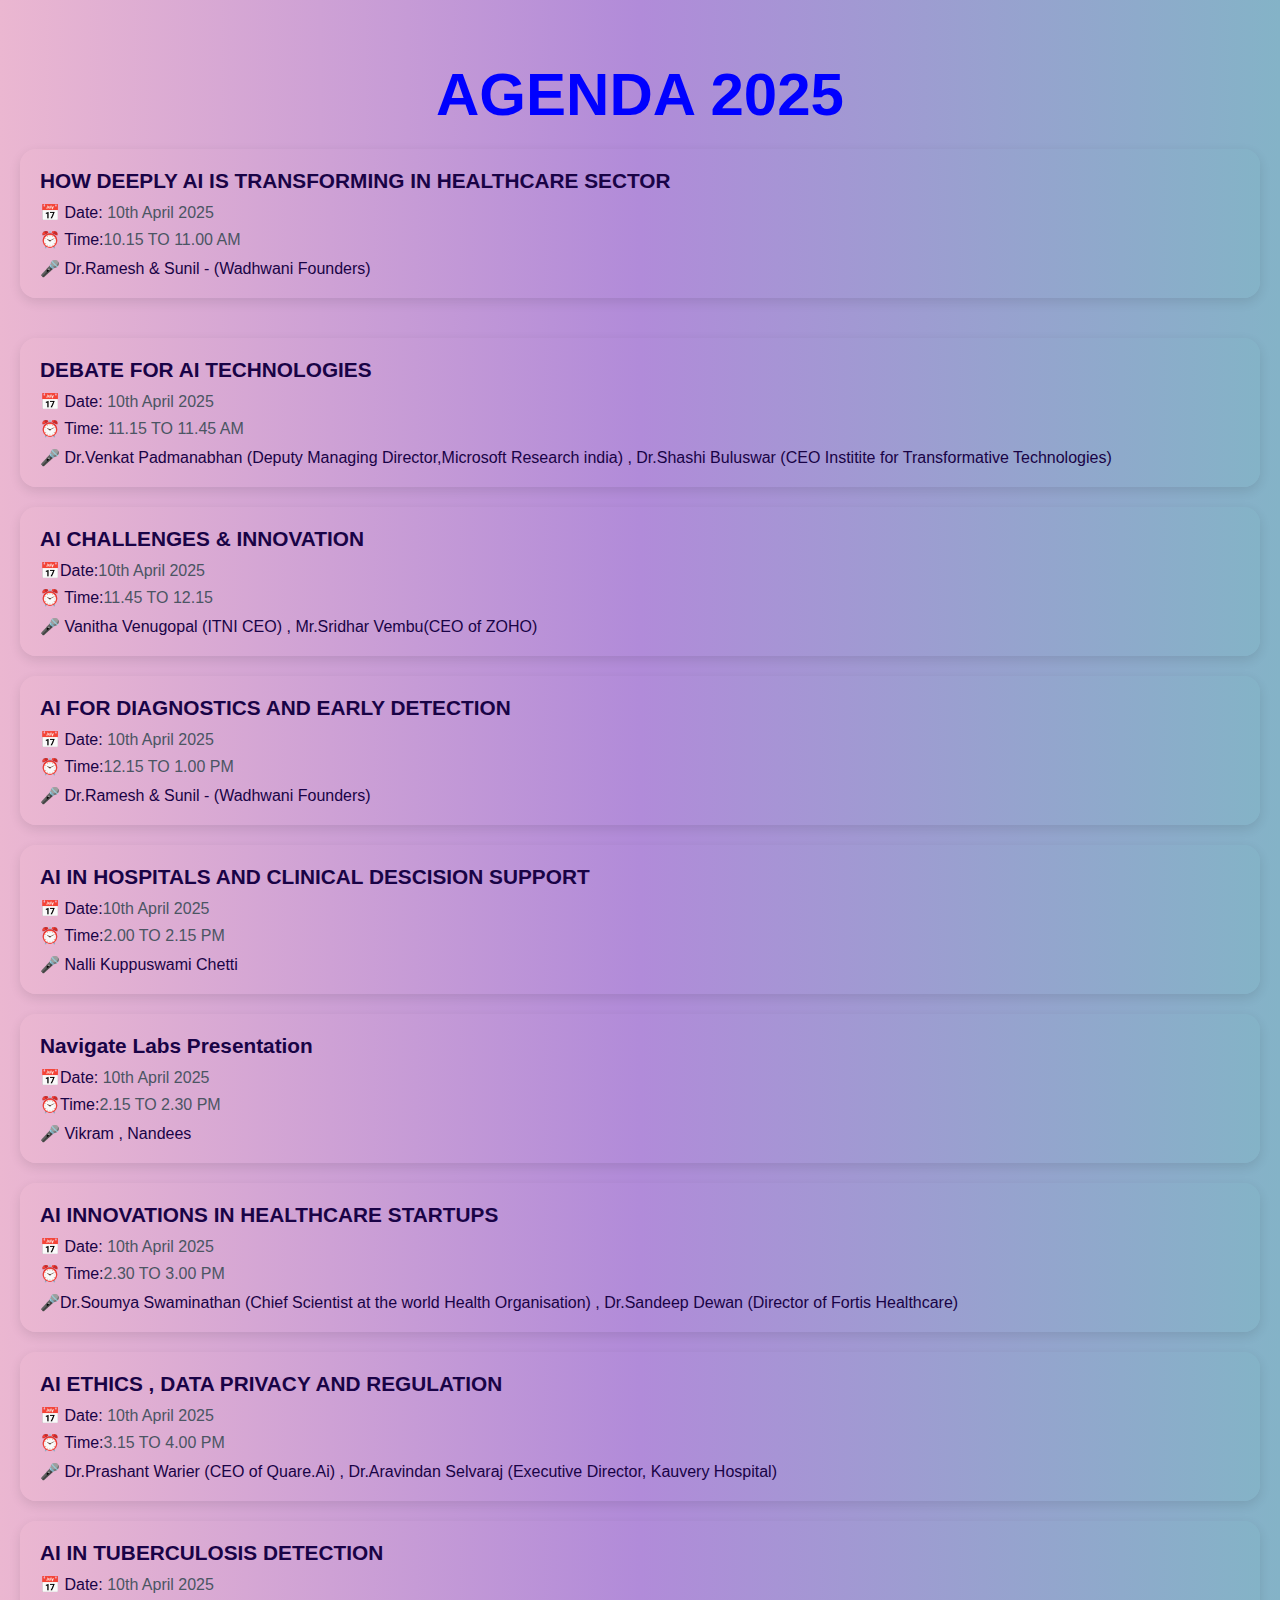
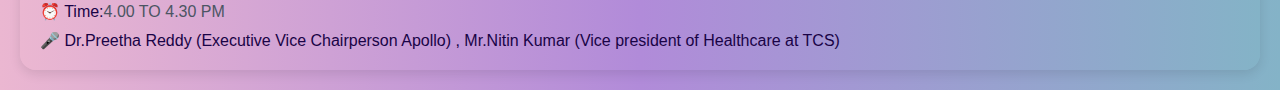
<file: agenda.html>
<!DOCTYPE html>
<html lang="en">
<head>
    <meta charset="UTF-8">
    <meta name="viewport" content="width=device-width, initial-scale=1.0">
    <title>AICONNECTINDIA2025</title>
    <link rel="icon" href="img/ailogo.png">
    <link rel="stylesheet" href="agenda.css">
    <style>
        * {
          box-sizing: border-box;
          font-family: 'Segoe UI', Tahoma, Geneva, Verdana, sans-serif;
          margin: 0;
          padding: 0;
          
        }
    
        body {
          background: #f3f4f6;
          padding: 20px;
          background: linear-gradient(to right, #ebb7d1, #b18bd9, #84b3c7); 
        }
    
        .container {
          display: flex;
          flex-wrap: wrap;
          gap: 20px;
          justify-content: center;
        }
    
        .card {
          background-color: white;
          padding: 20px;
          border-radius: 16px;
          box-shadow: 0 4px 12px rgba(0, 0, 0, 0.1);
          width: 100%;
          background: linear-gradient(to right, #ebb7d1, #b18bd9, #84b3c7); 
        
          
          transition: transform 0.3s ease;
          margin-top: 20px;
        }
    
        .card:hover {
          transform: translateY(-5px);
          background-color: white;
          
        }
        .care:active{
          background-color: white;
        }
        .title {
          font-size: 1.3rem;
          font-weight: bold;
          margin-bottom: 10px;
          color: #190346;
        }
    
        .info {
          margin-bottom: 8px;
          color: #4b5563;
        }
    
        .speaker {
          margin-top: 10px;
          font-weight: 500;
          color: #190346;
        }
    .date{
      color: #190346;
    }
        @media (max-width: 600px) {
          .card {
            width: 100%;
            max-width: 100%;
          }
        }
      </style>
</head>
<body>
    <h1>AGENDA 2025</h1>

    <div class="container">
        <!-- Session 1 -->
        <div class="card">
          <div class="title">HOW DEEPLY AI IS  TRANSFORMING IN HEALTHCARE SECTOR</div>
          <div class="info" >📅 <span class="date">Date:</span> 10th April 2025</div>
          <div class="info">⏰ <span class="date">Time:</span>10.15 TO 11.00 AM</div>
          <div class="speaker">🎤 Dr.Ramesh & Sunil - (Wadhwani Founders)</div>
        </div>
    
        <!-- Session 2 -->
        <div class="card">
          <div class="title">DEBATE FOR AI TECHNOLOGIES</div>
          <div class="info">📅 <span class="date">Date:</span> 10th April 2025</div>
          <div class="info">⏰ <span class="date">Time:</span> 11.15 TO 11.45 AM</div>
          <div class="speaker">🎤 Dr.Venkat Padmanabhan (Deputy Managing Director,Microsoft Research india) , Dr.Shashi Buluswar (CEO Institite for Transformative Technologies) </div>
        </div>
      </div>

      <div class="card">
        <div class="title">AI CHALLENGES & INNOVATION</div>
        <div class="info">📅<span class="date">Date:</span>10th April 2025</div>
        <div class="info">⏰ <span class="date">Time:</span>11.45 TO 12.15</div>
        <div class="speaker">🎤 Vanitha Venugopal (ITNI CEO) , Mr.Sridhar Vembu(CEO of ZOHO)</div>
      </div>

      <div class="card">
        <div class="title">AI FOR DIAGNOSTICS AND EARLY DETECTION</div>
        <div class="info">📅 <span class="date">Date:</span> 10th April 2025</div>
        <div class="info">⏰ <span class="date">Time:</span>12.15 TO 1.00 PM</div>
        <div class="speaker">🎤 Dr.Ramesh & Sunil - (Wadhwani Founders)</div>
      </div>

    
    
      <div class="card">
        <div class="title">AI IN HOSPITALS AND CLINICAL DESCISION SUPPORT</div>
        <div class="info">📅 <span class="date">Date:</span>10th April 2025</div>
        <div class="info">⏰ <span class="date">Time:</span>2.00 TO 2.15 PM</div>
        <div class="speaker">🎤 Nalli Kuppuswami Chetti</div>
      </div>
      <div class="card">
        <div class="title">Navigate Labs Presentation</div>
        <div class="info">📅<span class="date">Date:</span> 10th April 2025</div>
        <div class="info">⏰<span class="date">Time:</span>2.15 TO 2.30 PM</div>
        <div class="speaker">🎤 Vikram , Nandees</div>
      </div>
      <div class="card">
        <div class="title">AI INNOVATIONS IN HEALTHCARE STARTUPS</div>
        <div class="info">📅 <span class="date">Date:</span> 10th April 2025</div>
        <div class="info">⏰ <span class="date">Time:</span>2.30 TO 3.00 PM</div>
        <div class="speaker">🎤Dr.Soumya Swaminathan (Chief Scientist at the world Health Organisation) , Dr.Sandeep Dewan (Director of Fortis Healthcare)</div>
      </div>

      <div class="card">
        <div class="title">AI ETHICS , DATA PRIVACY AND REGULATION</div>
        <div class="info">📅 <span class="date">Date:</span> 10th April 2025</div>
        <div class="info">⏰ <span class="date">Time:</span>3.15 TO 4.00 PM</div>
        <div class="speaker">🎤 Dr.Prashant Warier (CEO of Quare.Ai) , Dr.Aravindan Selvaraj (Executive Director, Kauvery Hospital)</div>
      </div>
      <div class="card">
        <div class="title">AI IN TUBERCULOSIS DETECTION</div>
        <div class="info">📅 <span class="date">Date:</span> 10th April 2025</div>
        <div class="info">⏰ <span class="date">Time:</span>4.00 TO 4.30 PM</div>
        <div class="speaker">🎤 Dr.Preetha Reddy (Executive Vice Chairperson Apollo)  , Mr.Nitin Kumar (Vice president of Healthcare at TCS)</div>
      </div>
     
</body>
</html>
</file>
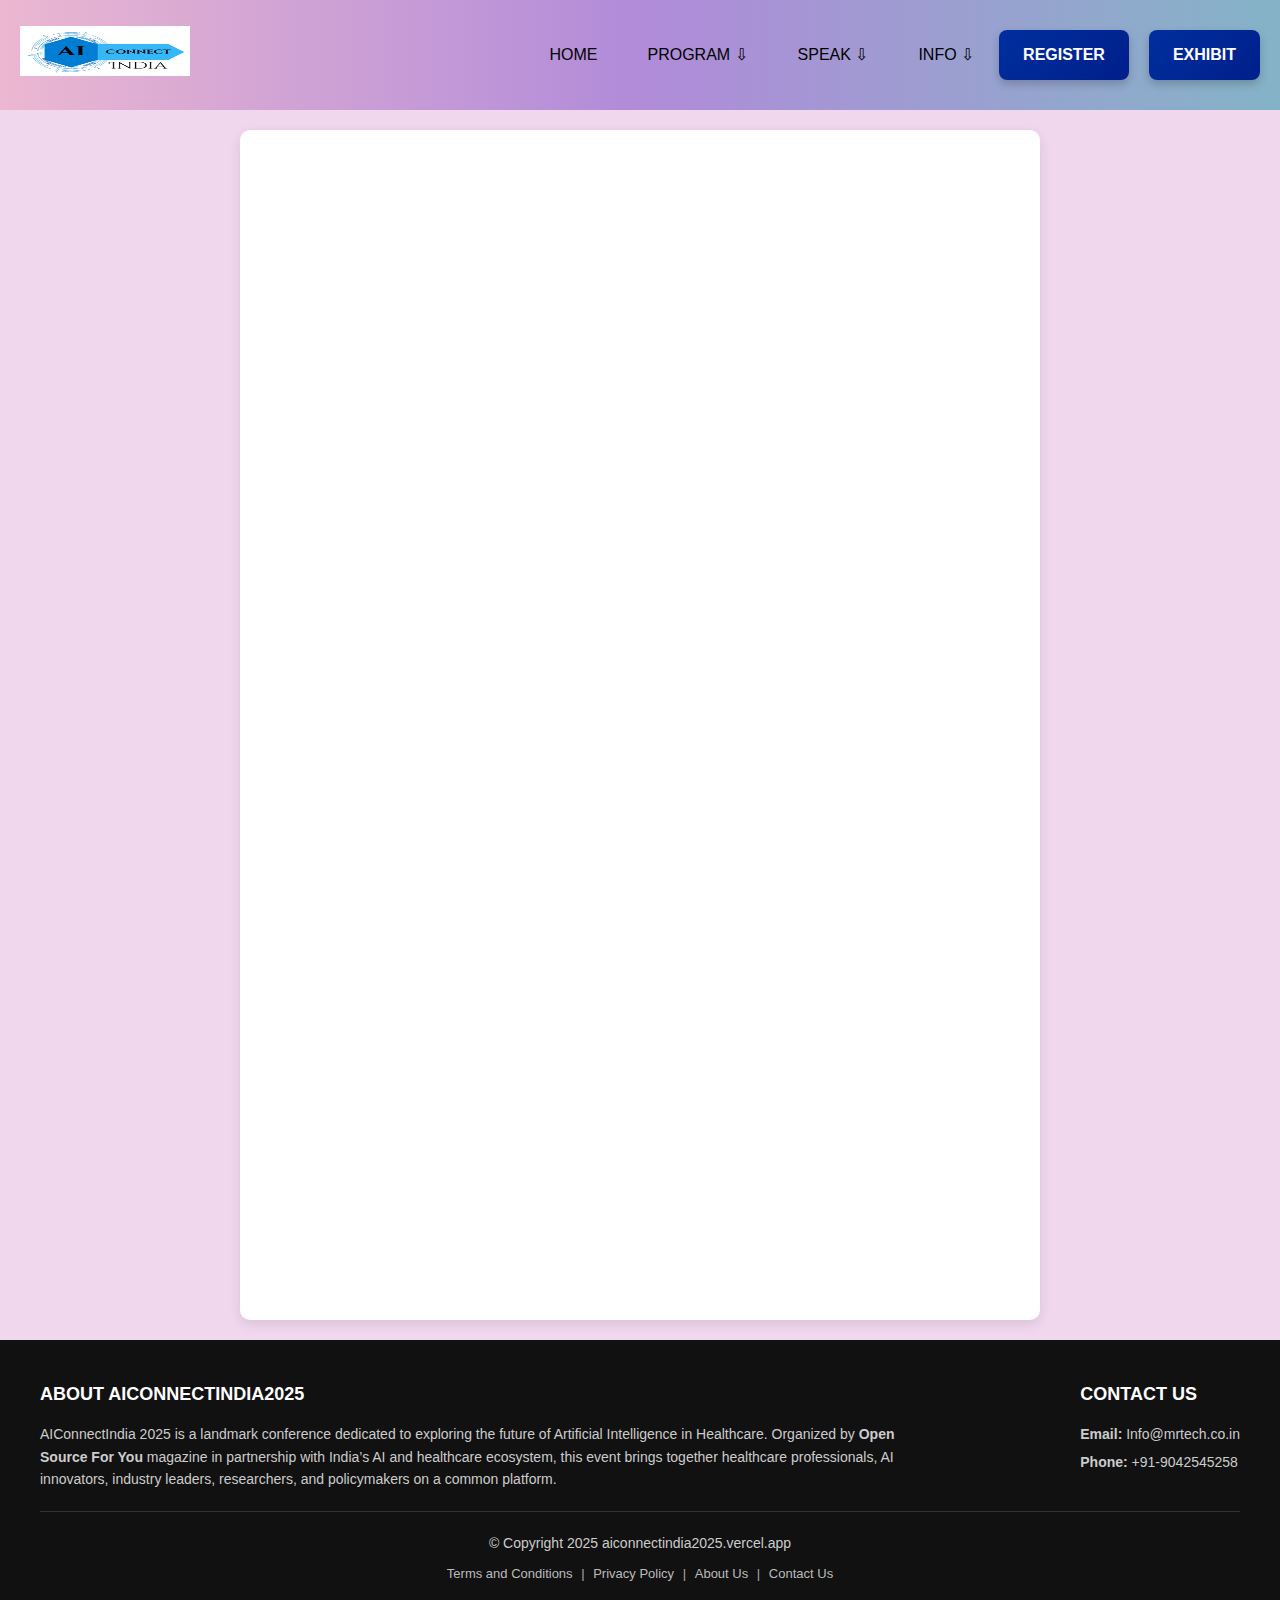
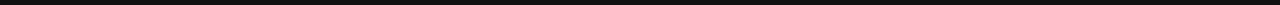
<file: Contact Us.html>
<!DOCTYPE html>
<html lang="en">
<head>
    <meta charset="UTF-8">
    <meta name="viewport" content="width=device-width, initial-scale=1.0">
    <title>AICONNECTINDIA2025</title>
    <link rel="icon" href="img/ailogo.png">
    <link rel="stylesheet" href="styles.css">
    <style>
        
body{
    background: linear-gradient(to right, #ebb7d1, #b18bd9, #84b3c7);
}
    </style>
  <style>
    body {
      margin: 0;
      padding: 0;
      font-family: Arial, sans-serif;
      background: #f1d7ee;
    }

    .form-container {
      max-width: 800px;
      margin: 20px auto;
      padding: 10px;
      background: #fff;
      border-radius: 10px;
      box-shadow: 0 4px 12px rgba(0,0,0,0.1);
    }

    .responsive-iframe {
      position: relative;
      width: 100%;
      height: 0;
      padding-bottom: 150%;
      overflow: hidden;
    }

    .responsive-iframe iframe {
      position: absolute;
      top: 0;
      left: 0;
      width: 100%;
      height: 100%;
      border: none;
    }

    @media screen and (max-width: 600px) {
      .responsive-iframe {
        padding-bottom: 180%;
      }
    }
  </style>
</head>
<body>
    <header>
    
        <a href="#" class="logo">
          <img src="img/ailogo.png" alt="Logo" height="70px" width="170px">
          
        </a>
    
     
        <input type="checkbox" id="menu-toggle" hidden>
    
       
        <label for="menu-toggle" class="menu">
            <div class="menu-line"></div>
            <div class="menu-line"></div>
            <div class="menu-line"></div>
        </label>
    
        
        <nav class="mobile-nav">
            <ul>
                <li><a href="index.html">HOME</a></li>
                <li>
                    <a href="#">PROGRAM &#8681;</a>
                    <ul class="dropdown">
                        <li><a href="agenda.html">&nbsp;AGENDA</a></li>
                        <li><a href="index.html#chief-guest-title">SPEAKERS</a></li>
                       
                        <li><a href="index.html#tic">TICKETS & PASSES</a></li>
                        
                    </ul>
                </li>
                <li>
                    <a href="#">SPEAK &#8681;</a>
                    <ul class="dropdown">
                        <li><a href="form2.html">REGISTER AS A SPEAKER</a></li>
                        
                    </ul>
                </li>
                <li>
                    <a href="#">INFO &#8681;</a>
                    <ul class="dropdown">
                        <li><a href="index.html#locid">VENUE</a></li>
                        <li><a href="index.html#partnership">PARTNERS OF 2025</a></li>
                        <li><a href="registers.html">SHOWCASE MY BRAND</a></li>
                     
                    </ul>
                </li>
            </ul>
    
            <div class="nav-buttons-container">
                <a href="index.html#tic" class="nav-buttons">REGISTER</a>
                <a href="https://forms.gle/M3uyzkbUq3KtkWvj7" class="nav-buttons">EXHIBIT</a>
            </div>
        </nav>
    </header>
  <div class="form-container">
    <div class="responsive-iframe">
      <iframe src="https://forms.gle/sPsQ1hEHCiWEP9sM8" frameborder="0" allowfullscreen></iframe>
    </div>
  </div>

  <footer class="footer">
    <div class="footer-container">
      <div class="footer-about">
        <h2>ABOUT AICONNECTINDIA2025</h2>
        <p>
          AIConnectIndia 2025 is a landmark conference dedicated to exploring the future of Artificial Intelligence in Healthcare.
          Organized by <strong>Open Source For You</strong> magazine in partnership with India’s AI and healthcare ecosystem, this
          event brings together healthcare professionals, AI innovators, industry leaders, researchers, and policymakers on a common platform.
        </p>
      </div>
  
      <div class="footer-contact">
        <h2>CONTACT US</h2>
        <p><strong>Email:</strong> Info@mrtech.co.in</p>
        <p><strong>Phone:</strong> +91-9042545258</p>
      </div>
    </div>
  
   
  
  <div class="footer-bottom">
  
      <p>© Copyright 2025 aiconnectindia2025.vercel.app</p>
      <div class="footer-links">
        <a href="tac.html">Terms and Conditions</a> |
        <a href="policy.html">Privacy Policy</a> |
        <a href="aboutUs.html">About Us</a> |
        <a href="https://forms.gle/8erddHbyGwUXzSop8">Contact Us</a> 
      
      </div>
    </div>
  
  
  </footer>
</body>
</html>
</file>
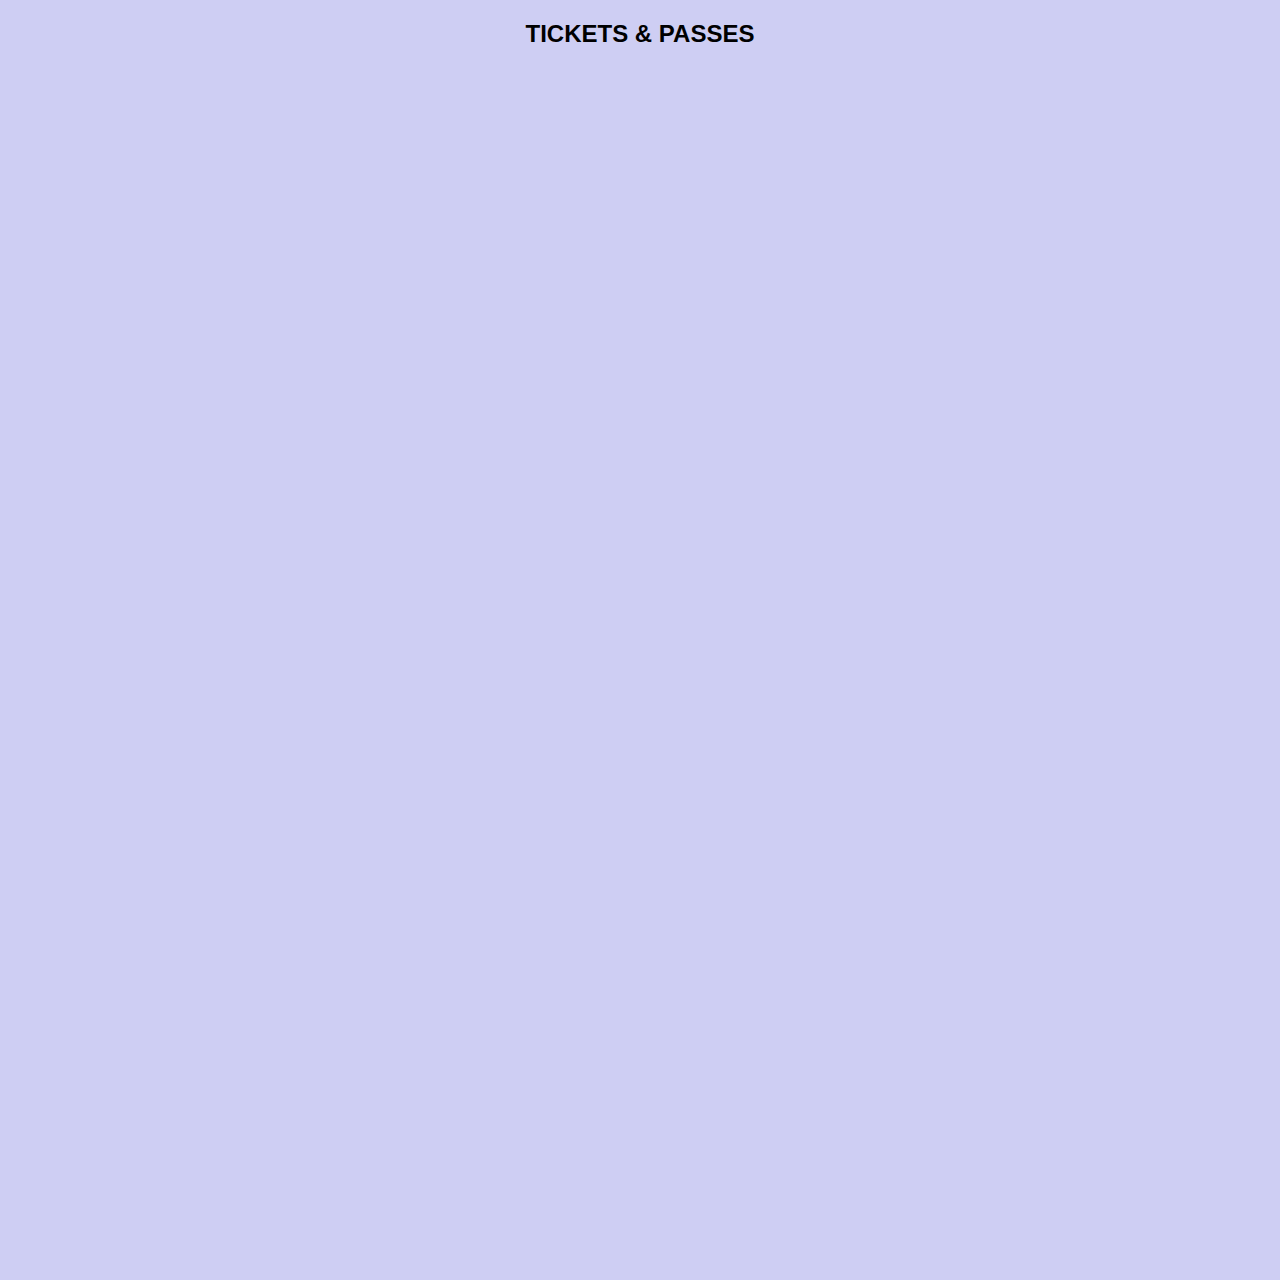
<file: gold.html>
<!DOCTYPE html>
<html lang="en">
<head>
    <meta charset="UTF-8">
    <meta name="viewport" content="width=device-width, initial-scale=1.0">
    <title>AICONNECTINDIA2025</title>
    <link rel="icon" href="img/ailogo.png">
    <link rel="icon" href="img/img1.png">
    <style>
        body {
            font-family: Arial, sans-serif;
            text-align: center;
            background-color: rgb(206, 206, 243);
        }

        .form-container {
            width: 100%;
            max-width: 800px;
            margin: auto;
        }

        iframe {
            width: 100%;
            height: 1200px; /* Adjust height as needed */
            border: none;
        }
    </style>
</head>
<body>

    <h2>TICKETS & PASSES</h2>

    <div class="Pass">
        <iframe src="https://buy.stripe.com/test_9AQ8xy33B6op6bu7sy"></iframe>
    </div>

</body>
</html>
</file>
<file: agenda.css>
h1{
    text-align: center;
    margin-top: 40px;
    text-decoration: none;
    color:blue;
    width: bold;
    text-size-adjust: 150px;
    font-size: 60px;
}
</file>
<file: styles.css>
/* 🔹 General Reset */
* {
    margin: 0;
    padding: 0;
    box-sizing: border-box;

      
   
}


/* 🔹 Header Styling */
header {
    display: flex;
    justify-content: space-between;
    align-items: center;
    padding: 10px 20px;
    background-color: #ffffff;
    background: linear-gradient(to right, #a76787, #8663ab, #608899);
    background: linear-gradient(to right, #ebb7d1, #b18bd9, #84b3c7); 
     
}

/* 🔹 Logo */
.logo img {
    height: 50px;
}

/* 🔹 Navigation Styling */
nav {
    display: flex;
    align-items: center;
}

/* 🔹 Navigation Menu */
nav ul {
    list-style: none;
    display: flex;
    gap: 20px;
    padding: 0;
    margin: 0;
}

nav ul li {
    position: relative;
}

nav ul li a {
    text-decoration: none;
    
    padding: 10px 15px;
    display: block;
    
    color: #000000;
    
    border-radius: 5px;
}

/* 🔹 Dropdown Menu */
nav ul li ul.dropdown {
    display: none;
    position: absolute;
    top: 80%;
    left: 0;
    background-color: #ebb7d1;
    list-style: none;
    width: 180px;
    border-radius: 5px;
}

nav ul li ul.dropdown li {
    width: 100%;
}

nav ul li ul.dropdown li a {
    display: block;
    padding: 6px;
   
    color: #044123;
    text-align: left;
    border-radius: 0;
}

/* 🔹 Show Dropdown on Hover (Desktop) */
nav ul li:hover ul.dropdown {
    display: block;
}

/* 🔹 Buttons */
.nav-buttons-container {
    display: flex;
    gap: 20px;
    justify-content: center;
    padding: 20px 0;
}

nav ul li {
    position: relative; /* Ensure the dropdown is positioned relative to the parent */
}

nav ul li ul.dropdown {
    display: none;
    position: absolute;
    top: 100%; /* Adjusted to eliminate gaps */
    left: 0;
    background-color: #ffffff;
    background: linear-gradient(to right, #ebb7d1, #b18bd9, #84b3c7); 
    
    list-style: none;
    width: 180px;
    border-radius: 5px;
    z-index: 1000; /* Ensure it stays above other elements */
}

nav ul li ul.dropdown li {
    width: 100%;
}

nav ul li ul.dropdown li a {
    display: block;
    padding: 8px 10px;
    color: #000000;
    text-align: left;
    text-decoration: none;
    transition: background-color 0.3s ease;
}

nav ul li ul.dropdown li a:hover {
    background: linear-gradient(to right, #ebb7d1, #b18bd9, #84b3c7); 
    color: #e1e3f7;
    font-weight: bold;
    
}

/* 🔹 Show Dropdown on Hover (Desktop) */
nav ul li:hover ul.dropdown {
    display: block;
}


.nav-buttons {
    background: linear-gradient(135deg, #002F9E, #001F8B); /* Gradient Blue */
    color: #FFFFFF; /* White text */
    padding: 12px 24px;
    font-size: 16px;
    font-weight: bold;
    border: none;
    border-radius: 8px; /* Softer corners */
    cursor: pointer;
    transition: all 0.3s ease-in-out;
    box-shadow: 0 4px 8px rgba(0, 0, 0, 0.2);
    text-decoration: none;
}

.nav-buttons:hover{
    background: linear-gradient(135deg, #001F8B, #000C66);
    box-shadow: 0 6px 12px rgba(0, 0, 0, 0.3);
}

/* 🔹 Hamburger Menu */
.menu {
    display: none;
    flex-direction: column;
    gap: 5px;
    cursor: pointer;
    background-color: #111111;
    width:100px;
}

.menu-line {
    width: 30px;
    height: 4px;
    background-color: white;
    border-radius: 2px;
}
@media (max-width:456){
    .dropdown{
        width: 20px;
    }
}

/* 🔹 Responsive Styles */
@media (max-width: 941px) {
    /* Hide default nav */
    nav {
        display: none;
        flex-direction: column;
        background: #ffffff;
        width: 100%;
        position: absolute;
        top: 60px;
        left: 0;
        margin-top: 60px;
        z-index: 1000;
        padding: 10px 0;
    }

    /* Show nav when active */
    nav.active {
        display: flex;
        text-align: center;
    }

    nav ul {
        flex-direction: column;
        gap: 10px;
        width: 100%;
        text-align: center;
    }

    nav ul li {
        width: 100%;
        text-align: center;
    }

    nav ul li ul.dropdown {
        
        
        display: none;
        width: 60%;
        background-color: linear-gradient(to right, #ebb7d1, #b18bd9, #84b3c7);
        
        text-align: center;
        width:250px;
        
        
    }

    nav ul li ul.dropdown.active {
        display: block;
    }
.dropdown{
    text-align: center;
    margin-left: 20%;
    width: 50px;
    background: linear-gradient(to right, #ebb7d1, #b18bd9, #84b3c7); 

    
}


    .nav-buttons-container {
        flex-direction: column;
        align-items: center;
        width: 100%;
        margin-top: 30px;
    }

    /* Show hamburger menu */
    .menu {
        display: flex;
        padding:40px
    }

    nav ul li:hover ul.dropdown {
        display: block;
    }
    
}


/* 🔹 General Reset */
* {
    margin: 0;
    padding: 0;
    box-sizing: border-box;
}

body {
    font-family: Arial, sans-serif;
    background-color: #f9f9f9;
    color: #333;
    line-height: 1.6;
}

/* 🔹 Background Video */
.bg {
    width: 100%;
    height: 100vh;
    overflow: hidden;
    position: relative;
    display: flex;
    flex-direction: column;
    align-items: center;
    justify-content: center;
}

.bg-vid {
    width: 100%;
    height: 100%;
    object-fit: cover;
    opacity: 0.3;
    position: absolute;
    top: 0;
    left: 0;
    z-index: -1;
    background: linear-gradient(to right, #ebb7d1, #b18bd9, #84b3c7);
}

/* 🔹 Overlay Text */
.overlay-text,
.overlay-text1,
.overlay-text2 {
    position: relative;
    width: 100%;
    text-align: center;
    z-index: 10;
    padding: 10px 20px;
}

.overlay-text {
    font-size: 3rem;
    font-weight: bold;
    color: #1b0245;
    margin-bottom: 10px;
}

.overlay-text1 {
    font-size: 1.5rem;
    color: #18033b;
    margin-bottom: 20px;
}

/* 🔹 Register & Exhibit Buttons */
.overlay-text2 .nav-buttons {
    margin: 10px;
    padding: 12px 20px;
    font-size: 18px;
    font-weight: bold;
    background: #2a046a;
    color: white;
    border-radius: 5px;
    text-decoration: none;
    display: inline-block;
}

/* 🔹 Countdown Timer */
.countdown-container {
    display: flex;
    justify-content: center;
    align-items: center;
    flex-wrap: wrap;
    gap: 20px;
    margin-top: 40px;
}

.countdown-box {
    text-align: center;
    background: #d5cfff;
    padding: 15px;
    border-radius: 8px;
    color: rgb(32, 2, 114);
    width: 80px;
}

.countdown-box span {
    font-size: 2rem;
    font-weight: bold;
}

/* 🔹 Responsive Design */
@media (max-width: 1024px) {
    .overlay-text {
        font-size: 2rem;
        font-size: 1.2rem;
       
        white-space: nowrap;
    }

    .overlay-text1 {
        font-size: 1.5rem;
    }

    .overlay-text2 .nav-buttons {
        font-size: 16px;
        padding: 10px 18px;
    }

    .countdown-box {
        width: 70px;
        padding: 8px;
    }

    .countdown-container{
        flex-wrap: nowrap;
    }
}

@media (max-width: 768px) {
    .overlay-text {
        font-size: 1rem;
        font-size: 1.3rem;
        
        white-space: nowrap;
        
    }

    .overlay-text1 {
        font-size: 1.3rem;
    }

    .countdown-box {
        width: 75px;
       
        padding: 8px;
    }

    .bg-vid {
        height: 100%;
    }
    .countdown-container{
        flex-wrap: nowrap;
    }
}

@media (max-width: 480px) {
    .overlay-text {
        font-size: 1.3rem;
       
        white-space: nowrap;
        
    }

    .overlay-text1 {
        font-size: 1.1rem;
    }

    .overlay-text2 .nav-buttons {
        font-size: 14px;
        padding: 8px 14px;
    }

    .countdown-box {
        width: 70px;
        
        padding: 6px;
        
    }

    .countdown-container{
        flex-wrap: nowrap;
    }
}

@media (max-width: 390px) {
    .overlay-text {
        font-size: 1.3rem;
        
        white-space: nowrap;
        
        
    }

    .overlay-text1 {
        font-size: 1rem;
    }

    .overlay-text2 .nav-buttons {
        font-size: 12px;
        padding: 6px 12px;
    }

    .countdown-box {
        width: 75px;
       
        padding: 5px;
    }

    .countdown-container{
        flex-wrap: nowrap;
    }
}


/* 🔹 General Styles */
* {
    margin: 0;
    padding: 0;
    box-sizing: border-box;
}

body {
    font-family: Arial, sans-serif;
    background-color: #f9f9f9;
    color: #333;
    line-height: 1.6;
}

/* 🔹 Info Section */
.info-section1 {
    text-align: center;
    padding: 50px 20px;
    
    width: 100%;
    margin: auto;
    border-radius: 8px;
    box-shadow: 0 4px 10px rgba(0, 0, 0, 0.1);
    background: linear-gradient(to right, #ebb7d1, #b18bd9, #84b3c7); 
}

.info-section1 .ai-description {
    font-size: 28px;
    font-weight: bold;
    color: #2a046a;
    margin-bottom: 15px;
}

.info-section1 p {
    font-size: 18px;
    line-height: 1.8;
    text-align: center;
    max-width: 900px;
    margin: auto;
}

/* 🔹 WHO SHOULD ATTEND Section */
.container {
    text-align: center;
    padding: 60px 20px;
    background: #e1e3f7;
    width: 100%;
    margin: auto;
    border-radius: 8px;
    box-shadow: 0 4px 10px rgba(0, 0, 0, 0.1);
    background: linear-gradient(to right, #a76787, #8663ab, #608899); 
}

.container h2 {
    font-size: 28px;
    color: #2a046a;
    margin-bottom: 30px;
}

/* Grid Layout */
.grid {
    display: flex;
    justify-content: center;
    gap: 20px;
    flex-wrap: wrap;
}

.card {
    background: white;
    padding: 20px;
    width: 450px;
    text-align: center;
    border-radius: 8px;
    box-shadow: 0 4px 8px rgba(0, 0, 0, 0.1);
    transition: transform 0.3s ease;
    background: linear-gradient(to right, #ebb7d1, #b18bd9, #84b3c7); 
}

.card img {
    width: 80px;
    height: auto;
    margin-bottom: 10px;
}

.card p {
    font-size: 18px;
    font-weight: bold;
    color: #2a046a;
}

.card:hover {
    transform: scale(1.05);
}

/* 🔹 WHY ATTEND Section */
.attend {
    text-align: center;
    padding: 50px 20px;
    background: #ffffff;
    width: 100%;
    margin: auto;
    border-radius: 8px;
    box-shadow: 0 4px 10px rgba(0, 0, 0, 0.1);
    background: linear-gradient(to right, #ebb7d1, #b18bd9, #84b3c7); 
}

.attend .whyAttend {
    font-size: 28px;
    font-weight: bold;
    color: #2a046a;
    margin-bottom: 20px;
}

.attend p {
    font-size: 18px;
    line-height: 1.8;
    max-width: 900px;
    margin: auto;
}

/* 🔹 Responsive Design */
@media (max-width: 1024px) {
    .info-section1,
    .container,
    .attend {
        padding: 40px 15px;
    }

    .info-section1 .ai-description,
    .container h2,
    .attend .whyAttend {
        font-size: 26px;
    }

    .info-section1 p,
    .attend p {
        font-size: 17px;
    }

    .grid {
        gap: 15px;
    }

    .card {
        width: 220px;
    }

    .card p {
        font-size: 16px;
    }
}

@media (max-width: 768px) {
    .info-section1,
    .container,
    .attend {
        padding: 30px 10px;
    }

    .info-section1 .ai-description,
    .container h2,
    .attend .whyAttend {
        font-size: 24px;
    }

    .info-section1 p,
    .attend p {
        font-size: 16px;
    }

    .grid {
        flex-direction: column;
        align-items: center;
    }

    .card {
        width: 80%;
    }
}

@media (max-width: 480px) {
    .info-section1 .ai-description,
    .container h2,
    .attend .whyAttend {
        font-size: 22px;
    }
   .info-section1{
    top:5%
   }
    .info-section1 p,
    .attend p {
        font-size: 15px;
    }

    .card {
        width: 90%;
    }
}

@media (max-width: 360px) {
    .info-section1 .ai-description,
    .container h2,
    .attend .whyAttend {
        font-size: 20px;
    }
    .info-section1{
        top:5%
       }

       
    .info-section1 p,
    .attend p {
        font-size: 14px;
    }

    .card {
        width: 95%;
    }
}

/* 🔹 General Styles */
.tickets {
    text-align: center;
    padding: 50px 20px;
    background: #d5d5f8;
    width: 100%;
    margin: auto;
    border-radius: 8px;
    box-shadow: 0 4px 10px rgba(0, 0, 0, 0.1);
    background: linear-gradient(to right, #a76787, #8663ab, #608899); 
}

.tickets h1 {
    color: #2a046a;
    font-size: 32px;
    font-weight: bold;
    margin-bottom: 20px;
}

.tickets h2 {
    color: #333;
    font-size: 20px;
    max-width: 800px;
    margin: 0 auto 30px;
    line-height: 1.5;
}

/* 🔹 Ticket Cards Grid */
.card2 {
    display: grid;
    grid-template-columns: repeat(auto-fit, minmax(380px, 1fr));
    gap: 20px;
    justify-content: center;
    align-items: center;
    max-width: 1000px;
    margin: auto;
}

/* 🔹 Individual Ticket Card */
.pass {
    background: #b8bfe3;
    padding: 25px;
    border-radius: 10px;
    box-shadow: 0 4px 8px rgba(0, 0, 0, 0.1);
    text-align: center;
    transition: transform 0.3s ease, box-shadow 0.3s ease;
    background: linear-gradient(to right, #ebb7d1, #b18bd9, #84b3c7); 
}

.pass:hover {
    transform: scale(1.05);
    box-shadow: 0 6px 12px rgba(0, 0, 0, 0.15);
}

/* 🔹 Ticket Titles */
.pass h1 {
    font-size: 22px;
    color: #2a046a;
    margin-bottom: 10px;
}

/* 🔹 Price */
.pass h3 {
    font-size: 20px;
    color: #28a745;
    margin-bottom: 10px;
}

/* 🔹 Features List */
.pass h5 {
    font-size: 16px;
    color: #333;
    line-height: 1.5;
    text-align: left;
    margin: 15px 0;
}

/* 🔹 CTA Button */
.pass p a {
    display: inline-block;
    text-decoration: none;
    font-size: 16px;
    font-weight: bold;
    color: white;
    background: #2a046a;
    padding: 10px 20px;
    border-radius: 5px;
    transition: background 0.3s;
}

.pass p a:hover {
    background: #1b034c;
}

/* 🔹 Responsive Design */
@media (max-width: 1024px) {
    .tickets {
        padding: 40px 15px;
    }

    .tickets h1 {
        font-size: 28px;
    }

    .tickets h2 {
        font-size: 18px;
    }

    .card2 {
        grid-template-columns: repeat(2, 1fr);
    }
}

@media (max-width: 768px) {
    .tickets {
        padding: 30px 10px;
    }

    .tickets h1 {
        font-size: 26px;
    }

    .tickets h2 {
        font-size: 17px;
    }

    .card2 {
        grid-template-columns: repeat(2, 1fr);
    }

    .pass {
        padding: 20px;
    }

    .pass h1 {
        font-size: 20px;
    }

    .pass h3 {
        font-size: 18px;
    }

    .pass h5 {
        font-size: 15px;
    }
}

@media (max-width: 480px) {
    .tickets h1 {
        font-size: 24px;
    }

    .tickets h2 {
        font-size: 16px;
    }

    .card2 {
        grid-template-columns: repeat(1, 1fr);
    }

    .pass {
        width: 90%;
        margin: auto;
    }
}

@media (max-width: 360px) {
    .tickets h1 {
        font-size: 22px;
    }

    .tickets h2 {
        font-size: 14px;
    }

    .pass h1 {
        font-size: 18px;
    }

    .pass h3 {
        font-size: 16px;
    }

    .pass h5 {
        font-size: 14px;
    }
}


/* 🔹 Location Section */
/* 🔹 Location Heading */
.loc {
    text-align: center;
    font-size: 28px;
    font-weight: bold;
    color: #2a046a;
    
    background: linear-gradient(to right, #ebb7d1, #b18bd9, #84b3c7); 
}

/* 🔹 Layout for Large Screens */


/* 🔹 Responsive Design */
@media (max-width: 768px) {
    section img,
    .box,
    iframe {
        width: 100%;
    }
    /* 🔹 Centering the Content */
section {
    display: flex;
    flex-direction: column; /* Stacks items on small screens */
    align-items: center;
    gap: 20px;
    padding: 20px;
    background-color: #f9f9f9;
}

/* 🔹 Image Styling */
section img {
    max-width: 100%;
    height: auto;
    border-radius: 10px;
}

/* 🔹 Address Box Styling */
.box {
    width: 100%;
    max-width: 900px;
    background: #e6e6fa;
    padding: 15px;
    border-radius: 8px;
    text-align: center;
    font-weight: bold;
    color: #2a046a;
    box-shadow: 0 4px 8px rgba(0, 0, 0, 0.1);
}

/* 🔹 Google Maps Styling */
iframe {
    width: 100%;
    max-width: 500px;
    height: 350px;
    border-radius: 10px;
}



}





/* Base styles */
nav.mobile-nav {
    display: flex;
    flex-direction: column;
    gap: 10px;
  }
  
  /* Hide menu by default on mobile */
  #menu-toggle ~ nav {
    display: none;
  }
  
  /* Show menu when checkbox is checked */
  #menu-toggle:checked ~ nav {
    display: block;
  }
  
  /* Hamburger menu styles */
  .menu {
    display: block;
    width: 40px;
    cursor: pointer;
    margin-left: auto;
    padding: 10px;
    padding-left: 10px;
  }
  
  .menu-line {
    height: 7px;
    width: 20px;
    background: #333;
    background: linear-gradient(to right, #ebb7d1, #b18bd9, #84b3c7); 
    margin: 5px 0;
  }
  
  /* Responsive behavior */
  @media (min-width: 768px) {
    #menu-toggle,
    .menu {
      display: none;
    }
  
    nav.mobile-nav {
      display: flex !important;
      flex-direction: row;
      justify-content: space-between;
      align-items: center;
    }
  
    nav.mobile-nav ul {
      display: flex;
      gap: 20px;
    }
  
    nav.mobile-nav .dropdown {
      display: none;
      position: absolute;
      background: white;
      list-style: none;
      padding: 10px;
    }
  
    nav.mobile-nav li:hover .dropdown {
      display: block;
    }
  }
  


  .footer {
    background-color: #111;
    color: #fff;
    padding: 40px 20px 20px;
    font-family: 'Arial', sans-serif;
  }
  
  .footer-container {
    display: flex;
    flex-wrap: wrap;
    justify-content: space-between;
    gap: 30px;
    max-width: 1200px;
    margin: auto;
    padding-bottom: 20px;
    border-bottom: 1px solid #333;
  }
  
  .footer-about
   {
    width: 900px;
  }
  
  .footer h2 {
    margin-bottom: 15px;
    font-size: 18px;
  }
  
  .footer p {
    line-height: 1.6;
    font-size: 14px;
    color: #ccc;
  }
  
  .footer-contact p {
    margin: 5px 0;
  }
  
  .footer-bottom {
    text-align: center;
    margin-top: 20px;
    font-size: 13px;
    color: #aaa;
  }
  
  .footer-links {
    margin-top: 10px;
  }
  
  .footer-links a {
    color: #bbb;
    text-decoration: none;
    margin: 0 5px;
  }
  
  .footer-links a:hover {
    text-decoration: underline;
  }
  
  /* Responsive */
  @media (max-width: 768px) {
    .footer-container {
      flex-direction: column;
      align-items: flex-start;
    }
  
    .footer-about,
    .footer-contact {
      width: 100%;
    }
  
    .footer-links {
      text-align: center;
    }
  }

  @media (max-width: 768px) {
    .footer-container {
      flex-direction: column;
      align-items: flex-start;
      padding-left: 10px;
      padding-right: 10px;
    }
}
</file>
